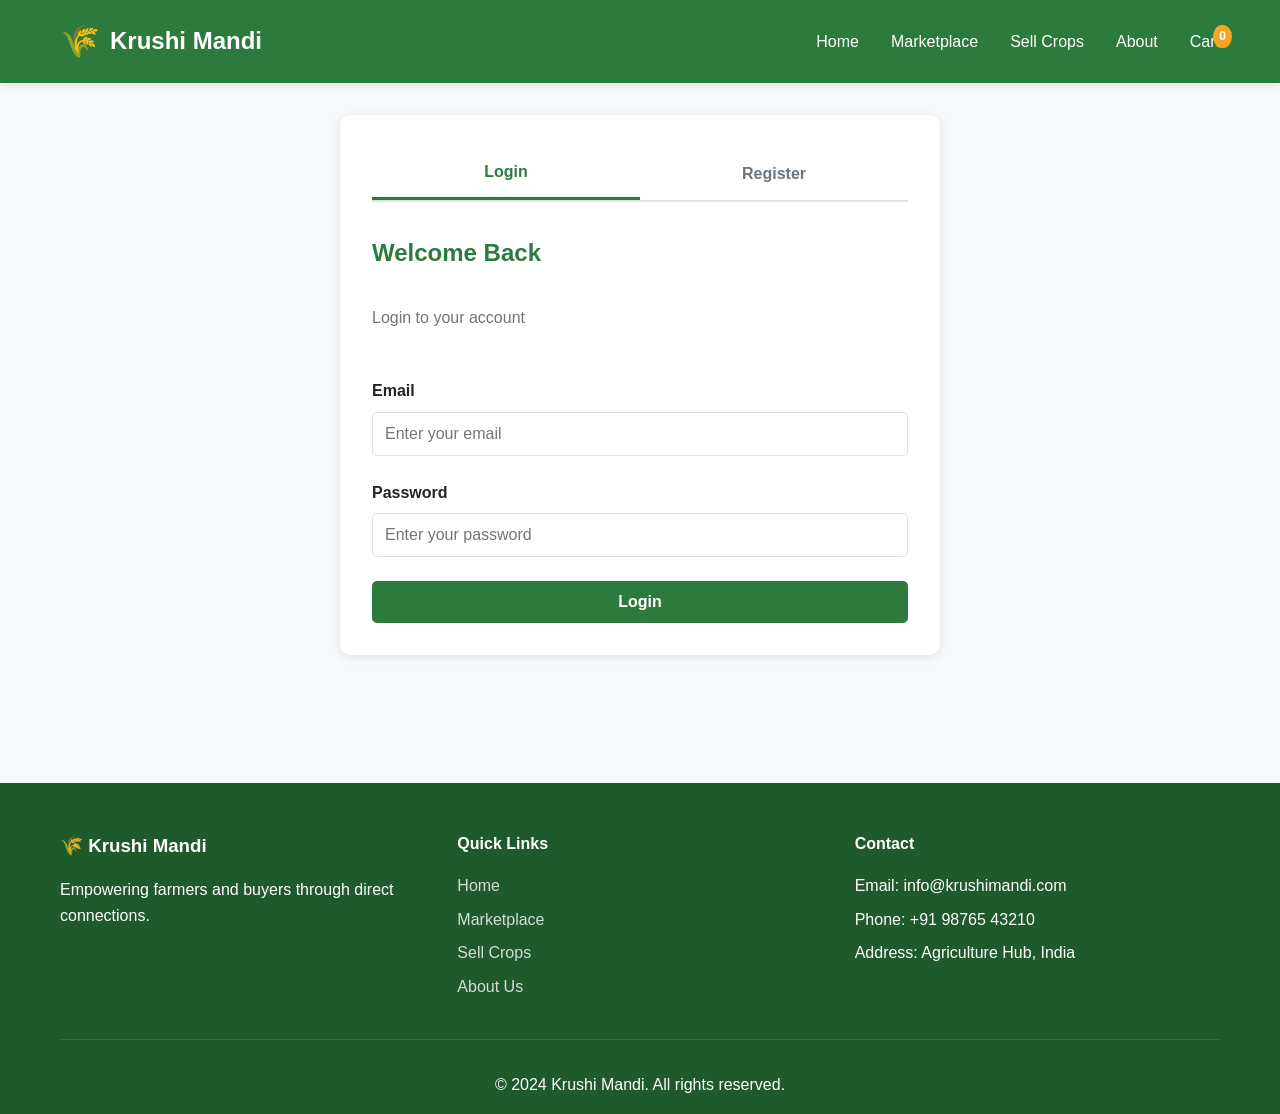
<file: admin-dashboard.html>
<!DOCTYPE html>
<html lang="en">
<head>
    <meta charset="UTF-8">
    <meta name="viewport" content="width=device-width, initial-scale=1.0">
    <title>Admin Dashboard - Krushi Mandi</title>
    <link rel="stylesheet" href="styles.css">
</head>
<body>
    <!-- Navigation -->
    <nav class="navbar">
        <div class="container">
            <div class="nav-brand">
                <span class="logo">🌾</span>
                <span class="brand-name">Krushi Mandi</span>
            </div>
            <ul class="nav-menu" id="navMenu">
                <li><a href="index.html">Home</a></li>
                <li><a href="marketplace.html">Marketplace</a></li>
                <li><a href="sell-request.html">Sell Crops</a></li>
                <li><a href="about.html">About</a></li>
                <li><a href="cart.html" class="cart-link">Cart <span class="cart-count" id="cartCount">0</span></a></li>
                <li><a href="#" class="btn-login" id="authBtn" onclick="logout()">Logout</a></li>
            </ul>
            <div class="hamburger" id="hamburger">
                <span></span>
                <span></span>
                <span></span>
            </div>
        </div>
    </nav>

    <!-- Dashboard Header -->
    <section class="dashboard-header">
        <div class="container">
            <h1>Admin Dashboard</h1>
            <p>System Overview & Management</p>
        </div>
    </section>

    <!-- Dashboard Content -->
    <section class="dashboard-section">
        <div class="container">
            <div class="dashboard-grid">
                <!-- Stats Cards -->
                <div class="stats-cards admin-stats">
                    <div class="stat-card">
                        <h3 id="totalUsers">0</h3>
                        <p>Total Users</p>
                    </div>
                    <div class="stat-card">
                        <h3 id="totalFarmers">0</h3>
                        <p>Farmers</p>
                    </div>
                    <div class="stat-card">
                        <h3 id="totalBuyers">0</h3>
                        <p>Buyers</p>
                    </div>
                    <div class="stat-card">
                        <h3 id="totalBusinessmen">0</h3>
                        <p>Businessmen</p>
                    </div>
                    <div class="stat-card">
                        <h3 id="totalOrders">0</h3>
                        <p>Total Orders</p>
                    </div>
                    <div class="stat-card">
                        <h3 id="totalRequests">0</h3>
                        <p>Sell Requests</p>
                    </div>
                </div>

                <!-- Users Table -->
                <div class="dashboard-table-section full-width">
                    <h3>Registered Users</h3>
                    <div class="table-responsive">
                        <table class="dashboard-table">
                            <thead>
                                <tr>
                                    <th>Name</th>
                                    <th>Email</th>
                                    <th>Role</th>
                                    <th>Phone</th>
                                    <th>Registration Date</th>
                                </tr>
                            </thead>
                            <tbody id="usersTable">
                                <!-- Will be populated by JavaScript -->
                            </tbody>
                        </table>
                    </div>
                </div>

                <!-- Orders Table -->
                <div class="dashboard-table-section full-width">
                    <h3>All Orders</h3>
                    <div class="table-responsive">
                        <table class="dashboard-table">
                            <thead>
                                <tr>
                                    <th>Order ID</th>
                                    <th>Buyer</th>
                                    <th>Items</th>
                                    <th>Total</th>
                                    <th>Payment Method</th>
                                    <th>Status</th>
                                    <th>Date</th>
                                </tr>
                            </thead>
                            <tbody id="ordersTable">
                                <!-- Will be populated by JavaScript -->
                            </tbody>
                        </table>
                    </div>
                </div>

                <!-- Sell Requests Table -->
                <div class="dashboard-table-section full-width">
                    <h3>All Sell Requests</h3>
                    <div class="table-responsive">
                        <table class="dashboard-table">
                            <thead>
                                <tr>
                                    <th>Farmer</th>
                                    <th>Crop</th>
                                    <th>Quantity</th>
                                    <th>Expected Price</th>
                                    <th>Status</th>
                                    <th>Date</th>
                                </tr>
                            </thead>
                            <tbody id="requestsTable">
                                <!-- Will be populated by JavaScript -->
                            </tbody>
                        </table>
                    </div>
                </div>
            </div>
        </div>
    </section>

    <!-- Footer -->
    <footer class="footer">
        <div class="container">
            <div class="footer-content">
                <div class="footer-section">
                    <h3>🌾 Krushi Mandi</h3>
                    <p>Empowering farmers and buyers through direct connections.</p>
                </div>
                <div class="footer-section">
                    <h4>Quick Links</h4>
                    <ul>
                        <li><a href="index.html">Home</a></li>
                        <li><a href="marketplace.html">Marketplace</a></li>
                        <li><a href="sell-request.html">Sell Crops</a></li>
                        <li><a href="about.html">About Us</a></li>
                    </ul>
                </div>
                <div class="footer-section">
                    <h4>Contact</h4>
                    <ul>
                        <li>Email: info@krushimandi.com</li>
                        <li>Phone: +91 98765 43210</li>
                        <li>Address: Agriculture Hub, India</li>
                    </ul>
                </div>
            </div>
            <div class="footer-bottom">
                <p>&copy; 2024 Krushi Mandi. All rights reserved.</p>
            </div>
        </div>
    </footer>

    <script src="script.js"></script>
    <script>
        document.addEventListener('DOMContentLoaded', function() {
            const user = getCurrentUser();
            if (!user || user.role !== 'admin') {
                window.location.href = 'login.html';
                return;
            }

            loadAdminData();
        });

        function loadAdminData() {
            const users = JSON.parse(localStorage.getItem('users') || '[]');
            const orders = JSON.parse(localStorage.getItem('orders') || '[]');
            const requests = JSON.parse(localStorage.getItem('sellRequests') || '[]');

            // Update stats
            document.getElementById('totalUsers').textContent = users.length;
            document.getElementById('totalFarmers').textContent = users.filter(u => u.role === 'farmer').length;
            document.getElementById('totalBuyers').textContent = users.filter(u => u.role === 'buyer').length;
            document.getElementById('totalBusinessmen').textContent = users.filter(u => u.role === 'businessman').length;
            document.getElementById('totalOrders').textContent = orders.length;
            document.getElementById('totalRequests').textContent = requests.length;

            // Load users table
            const usersTable = document.getElementById('usersTable');
            usersTable.innerHTML = '';
            
            if (users.length === 0) {
                usersTable.innerHTML = '<tr><td colspan="5" class="text-center">No users registered yet.</td></tr>';
            } else {
                users.reverse().forEach(user => {
                    const row = document.createElement('tr');
                    row.innerHTML = `
                        <td>${user.name}</td>
                        <td>${user.email}</td>
                        <td><span class="role-badge role-${user.role}">${user.role}</span></td>
                        <td>${user.phone || '-'}</td>
                        <td>${new Date(user.createdAt).toLocaleDateString()}</td>
                    `;
                    usersTable.appendChild(row);
                });
            }

            // Load orders table
            const ordersTable = document.getElementById('ordersTable');
            ordersTable.innerHTML = '';
            
            if (orders.length === 0) {
                ordersTable.innerHTML = '<tr><td colspan="7" class="text-center">No orders placed yet.</td></tr>';
            } else {
                orders.reverse().forEach(order => {
                    const row = document.createElement('tr');
                    const statusClass = order.status === 'completed' ? 'status-approved' : 'status-pending';
                    row.innerHTML = `
                        <td>${order.id}</td>
                        <td>${order.userName}</td>
                        <td>${order.items.length} item(s)</td>
                        <td>₹${order.total}</td>
                        <td>${order.paymentMethod}</td>
                        <td><span class="status-badge ${statusClass}">${order.status}</span></td>
                        <td>${new Date(order.createdAt).toLocaleDateString()}</td>
                    `;
                    ordersTable.appendChild(row);
                });
            }

            // Load requests table
            const requestsTable = document.getElementById('requestsTable');
            requestsTable.innerHTML = '';
            
            if (requests.length === 0) {
                requestsTable.innerHTML = '<tr><td colspan="6" class="text-center">No sell requests submitted yet.</td></tr>';
            } else {
                requests.reverse().forEach(request => {
                    const row = document.createElement('tr');
                    const statusClass = request.status === 'accepted' ? 'status-approved' : 
                                      request.status === 'rejected' ? 'status-rejected' : 'status-pending';
                    row.innerHTML = `
                        <td>${request.farmerName}</td>
                        <td>${request.cropName}</td>
                        <td>${request.quantity} kg</td>
                        <td>₹${request.expectedPrice}/kg</td>
                        <td><span class="status-badge ${statusClass}">${request.status}</span></td>
                        <td>${new Date(request.createdAt).toLocaleDateString()}</td>
                    `;
                    requestsTable.appendChild(row);
                });
            }
        }
    </script>
</body>
</html>
</file>
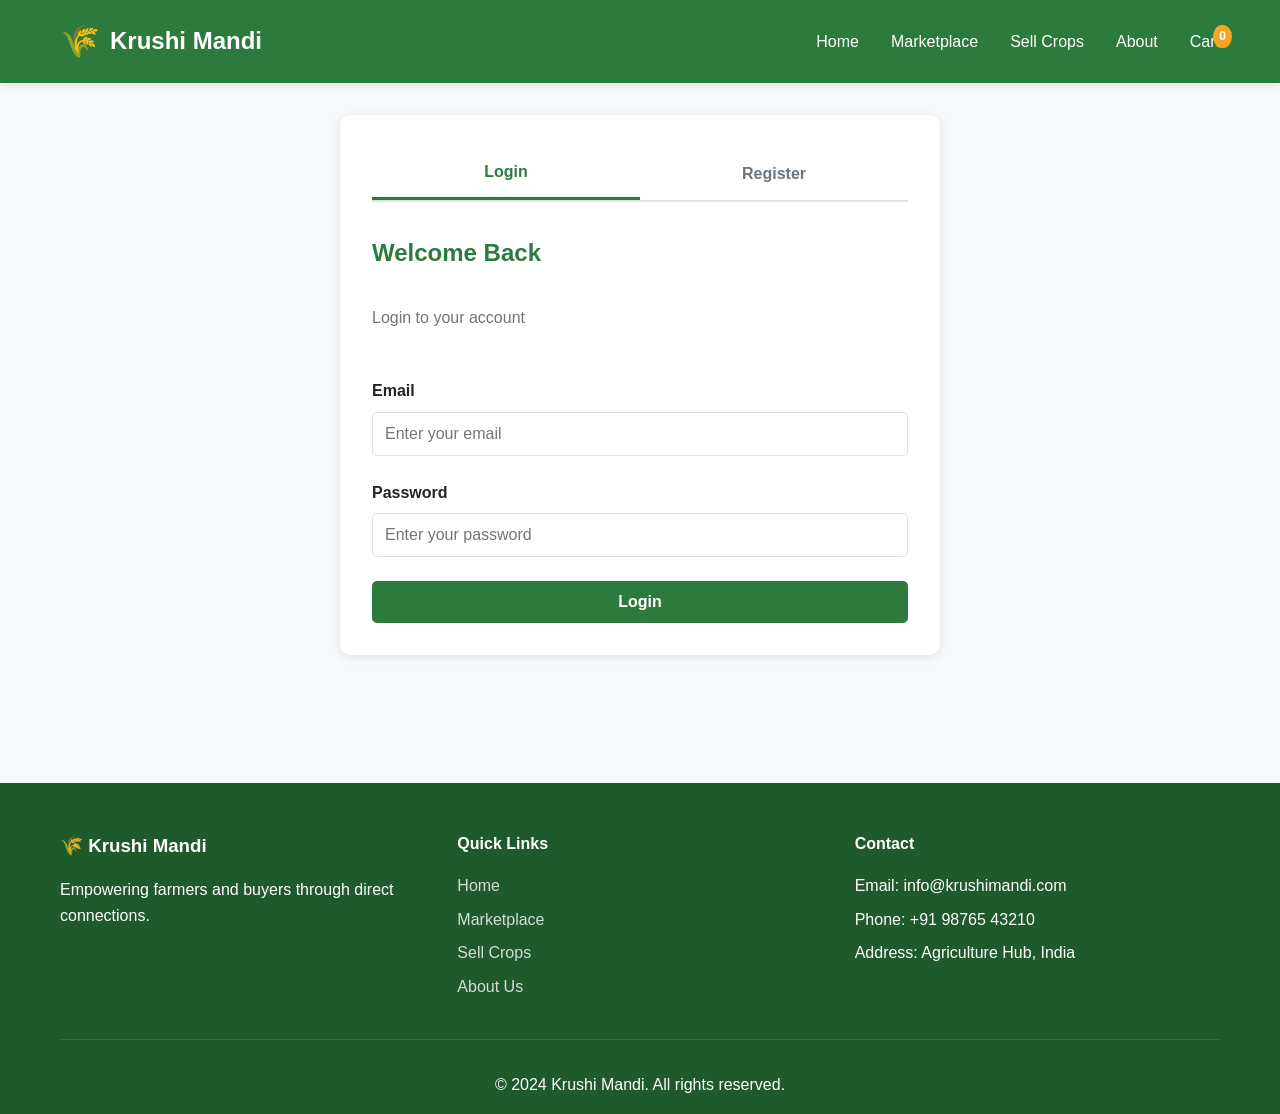
<file: businessman-dashboard.html>
<!DOCTYPE html>
<html lang="en">
<head>
    <meta charset="UTF-8">
    <meta name="viewport" content="width=device-width, initial-scale=1.0">
    <title>Businessman Dashboard - Krushi Mandi</title>
    <link rel="stylesheet" href="styles.css">
</head>
<body>
    <!-- Navigation -->
    <nav class="navbar">
        <div class="container">
            <div class="nav-brand">
                <span class="logo">🌾</span>
                <span class="brand-name">Krushi Mandi</span>
            </div>
            <ul class="nav-menu" id="navMenu">
                <li><a href="index.html">Home</a></li>
                <li><a href="marketplace.html">Marketplace</a></li>
                <li><a href="sell-request.html">Sell Crops</a></li>
                <li><a href="about.html">About</a></li>
                <li><a href="cart.html" class="cart-link">Cart <span class="cart-count" id="cartCount">0</span></a></li>
                <li><a href="#" class="btn-login" id="authBtn" onclick="logout()">Logout</a></li>
            </ul>
            <div class="hamburger" id="hamburger">
                <span></span>
                <span></span>
                <span></span>
            </div>
        </div>
    </nav>

    <!-- Dashboard Header -->
    <section class="dashboard-header">
        <div class="container">
            <h1>Businessman Dashboard</h1>
            <p>Welcome, <span id="userName"></span>!</p>
        </div>
    </section>

    <!-- Dashboard Content -->
    <section class="dashboard-section">
        <div class="container">
            <div class="dashboard-grid">
                <!-- Stats Cards -->
                <div class="stats-cards">
                    <div class="stat-card">
                        <h3 id="totalRequests">0</h3>
                        <p>Total Requests</p>
                    </div>
                    <div class="stat-card">
                        <h3 id="pendingRequests">0</h3>
                        <p>Pending Review</p>
                    </div>
                    <div class="stat-card">
                        <h3 id="acceptedRequests">0</h3>
                        <p>Accepted</p>
                    </div>
                    <div class="stat-card">
                        <h3 id="rejectedRequests">0</h3>
                        <p>Rejected</p>
                    </div>
                </div>

                <!-- Sell Requests -->
                <div class="dashboard-table-section full-width">
                    <h3>Farmer Sell Requests</h3>
                    <div class="table-responsive">
                        <table class="dashboard-table">
                            <thead>
                                <tr>
                                    <th>Farmer</th>
                                    <th>Crop Name</th>
                                    <th>Category</th>
                                    <th>Quantity</th>
                                    <th>Expected Price</th>
                                    <th>Status</th>
                                    <th>Actions</th>
                                </tr>
                            </thead>
                            <tbody id="requestsTable">
                                <!-- Will be populated by JavaScript -->
                            </tbody>
                        </table>
                    </div>
                </div>
            </div>
        </div>
    </section>

    <!-- Footer -->
    <footer class="footer">
        <div class="container">
            <div class="footer-content">
                <div class="footer-section">
                    <h3>🌾 Krushi Mandi</h3>
                    <p>Empowering farmers and buyers through direct connections.</p>
                </div>
                <div class="footer-section">
                    <h4>Quick Links</h4>
                    <ul>
                        <li><a href="index.html">Home</a></li>
                        <li><a href="marketplace.html">Marketplace</a></li>
                        <li><a href="sell-request.html">Sell Crops</a></li>
                        <li><a href="about.html">About Us</a></li>
                    </ul>
                </div>
                <div class="footer-section">
                    <h4>Contact</h4>
                    <ul>
                        <li>Email: info@krushimandi.com</li>
                        <li>Phone: +91 98765 43210</li>
                        <li>Address: Agriculture Hub, India</li>
                    </ul>
                </div>
            </div>
            <div class="footer-bottom">
                <p>&copy; 2024 Krushi Mandi. All rights reserved.</p>
            </div>
        </div>
    </footer>

    <!-- Toast Container -->
    <div id="toastContainer" class="toast-container"></div>

    <script src="script.js"></script>
    <script>
        document.addEventListener('DOMContentLoaded', function() {
            const user = getCurrentUser();
            if (!user || user.role !== 'businessman') {
                window.location.href = 'login.html';
                return;
            }

            document.getElementById('userName').textContent = user.name;
            loadBusinessmanData();
        });

        function loadBusinessmanData() {
            const requests = JSON.parse(localStorage.getItem('sellRequests') || '[]');

            // Update stats
            document.getElementById('totalRequests').textContent = requests.length;
            document.getElementById('pendingRequests').textContent = requests.filter(r => r.status === 'pending').length;
            document.getElementById('acceptedRequests').textContent = requests.filter(r => r.status === 'accepted').length;
            document.getElementById('rejectedRequests').textContent = requests.filter(r => r.status === 'rejected').length;

            // Load requests table
            const tbody = document.getElementById('requestsTable');
            tbody.innerHTML = '';

            if (requests.length === 0) {
                tbody.innerHTML = '<tr><td colspan="7" class="text-center">No sell requests available yet.</td></tr>';
                return;
            }

            requests.reverse().forEach((request, index) => {
                const row = document.createElement('tr');
                const statusClass = request.status === 'accepted' ? 'status-approved' : 
                                  request.status === 'rejected' ? 'status-rejected' : 'status-pending';
                
                row.innerHTML = `
                    <td>${request.farmerName}</td>
                    <td>${request.cropName}</td>
                    <td>${request.category}</td>
                    <td>${request.quantity} kg</td>
                    <td>₹${request.expectedPrice}/kg</td>
                    <td><span class="status-badge ${statusClass}">${request.status}</span></td>
                    <td>
                        ${request.status === 'pending' ? `
                            <button class="btn-action btn-accept" onclick="acceptRequest('${request.id}')">Accept</button>
                            <button class="btn-action btn-reject" onclick="rejectRequest('${request.id}')">Reject</button>
                        ` : '-'}
                    </td>
                `;
                tbody.appendChild(row);
            });
        }

        function acceptRequest(requestId) {
            let requests = JSON.parse(localStorage.getItem('sellRequests') || '[]');
            const request = requests.find(r => r.id === requestId);
            
            if (request) {
                request.status = 'accepted';
                localStorage.setItem('sellRequests', JSON.stringify(requests));
                showToast('Request accepted successfully!', 'success');
                loadBusinessmanData();
            }
        }

        function rejectRequest(requestId) {
            let requests = JSON.parse(localStorage.getItem('sellRequests') || '[]');
            const request = requests.find(r => r.id === requestId);
            
            if (request) {
                request.status = 'rejected';
                localStorage.setItem('sellRequests', JSON.stringify(requests));
                showToast('Request rejected', 'error');
                loadBusinessmanData();
            }
        }
    </script>
</body>
</html>
</file>
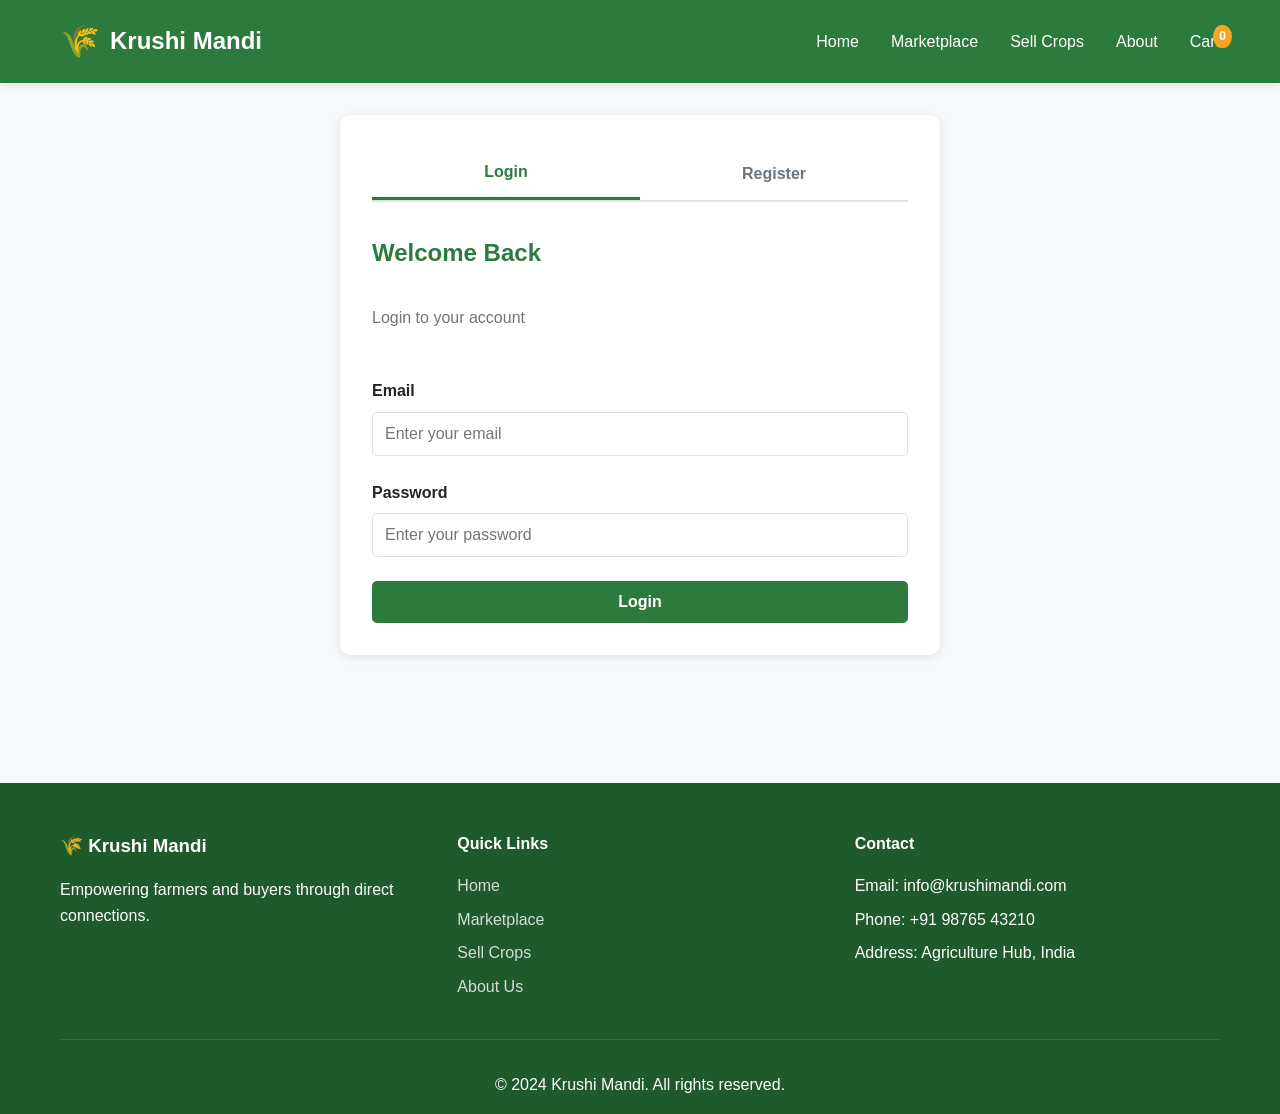
<file: buyer-dashboard.html>
<!DOCTYPE html>
<html lang="en">
<head>
    <meta charset="UTF-8">
    <meta name="viewport" content="width=device-width, initial-scale=1.0">
    <title>Buyer Dashboard - Krushi Mandi</title>
    <link rel="stylesheet" href="styles.css">
</head>
<body>
    <!-- Navigation -->
    <nav class="navbar">
        <div class="container">
            <div class="nav-brand">
                <span class="logo">🌾</span>
                <span class="brand-name">Krushi Mandi</span>
            </div>
            <ul class="nav-menu" id="navMenu">
                <li><a href="index.html">Home</a></li>
                <li><a href="marketplace.html">Marketplace</a></li>
                <li><a href="sell-request.html">Sell Crops</a></li>
                <li><a href="about.html">About</a></li>
                <li><a href="cart.html" class="cart-link">Cart <span class="cart-count" id="cartCount">0</span></a></li>
                <li><a href="#" class="btn-login" id="authBtn" onclick="logout()">Logout</a></li>
            </ul>
            <div class="hamburger" id="hamburger">
                <span></span>
                <span></span>
                <span></span>
            </div>
        </div>
    </nav>

    <!-- Dashboard Header -->
    <section class="dashboard-header">
        <div class="container">
            <h1>Buyer Dashboard</h1>
            <p>Welcome, <span id="userName"></span>!</p>
        </div>
    </section>

    <!-- Dashboard Content -->
    <section class="dashboard-section">
        <div class="container">
            <div class="dashboard-grid">
                <!-- Stats Cards -->
                <div class="stats-cards">
                    <div class="stat-card">
                        <h3 id="totalOrders">0</h3>
                        <p>Total Orders</p>
                    </div>
                    <div class="stat-card">
                        <h3 id="pendingOrders">0</h3>
                        <p>Pending</p>
                    </div>
                    <div class="stat-card">
                        <h3 id="completedOrders">0</h3>
                        <p>Completed</p>
                    </div>
                    <div class="stat-card">
                        <h3 id="totalSpent">₹0</h3>
                        <p>Total Spent</p>
                    </div>
                </div>

                <!-- Quick Actions -->
                <div class="quick-actions">
                    <h3>Quick Actions</h3>
                    <a href="marketplace.html" class="action-btn">
                        <span class="action-icon">🛒</span>
                        <span>Browse Marketplace</span>
                    </a>
                    <a href="cart.html" class="action-btn">
                        <span class="action-icon">🛍️</span>
                        <span>View Cart</span>
                    </a>
                </div>

                <!-- My Orders -->
                <div class="dashboard-table-section">
                    <h3>My Orders</h3>
                    <div class="table-responsive">
                        <table class="dashboard-table">
                            <thead>
                                <tr>
                                    <th>Order ID</th>
                                    <th>Items</th>
                                    <th>Total Amount</th>
                                    <th>Status</th>
                                    <th>Date</th>
                                </tr>
                            </thead>
                            <tbody id="ordersTable">
                                <!-- Will be populated by JavaScript -->
                            </tbody>
                        </table>
                    </div>
                </div>
            </div>
        </div>
    </section>

    <!-- Footer -->
    <footer class="footer">
        <div class="container">
            <div class="footer-content">
                <div class="footer-section">
                    <h3>🌾 Krushi Mandi</h3>
                    <p>Empowering farmers and buyers through direct connections.</p>
                </div>
                <div class="footer-section">
                    <h4>Quick Links</h4>
                    <ul>
                        <li><a href="index.html">Home</a></li>
                        <li><a href="marketplace.html">Marketplace</a></li>
                        <li><a href="sell-request.html">Sell Crops</a></li>
                        <li><a href="about.html">About Us</a></li>
                    </ul>
                </div>
                <div class="footer-section">
                    <h4>Contact</h4>
                    <ul>
                        <li>Email: info@krushimandi.com</li>
                        <li>Phone: +91 98765 43210</li>
                        <li>Address: Agriculture Hub, India</li>
                    </ul>
                </div>
            </div>
            <div class="footer-bottom">
                <p>&copy; 2024 Krushi Mandi. All rights reserved.</p>
            </div>
        </div>
    </footer>

    <script src="script.js"></script>
    <script>
        document.addEventListener('DOMContentLoaded', function() {
            const user = getCurrentUser();
            if (!user || user.role !== 'buyer') {
                window.location.href = 'login.html';
                return;
            }

            document.getElementById('userName').textContent = user.name;
            loadBuyerData();
        });

        function loadBuyerData() {
            const user = getCurrentUser();
            const allOrders = JSON.parse(localStorage.getItem('orders') || '[]');
            const myOrders = allOrders.filter(order => order.userId === user.email);

            // Calculate stats
            const totalSpent = myOrders.reduce((sum, order) => sum + order.total, 0);
            
            document.getElementById('totalOrders').textContent = myOrders.length;
            document.getElementById('pendingOrders').textContent = myOrders.filter(o => o.status === 'pending').length;
            document.getElementById('completedOrders').textContent = myOrders.filter(o => o.status === 'completed').length;
            document.getElementById('totalSpent').textContent = '₹' + totalSpent;

            // Load orders table
            const tbody = document.getElementById('ordersTable');
            tbody.innerHTML = '';

            if (myOrders.length === 0) {
                tbody.innerHTML = '<tr><td colspan="5" class="text-center">No orders yet. <a href="marketplace.html">Start shopping!</a></td></tr>';
                return;
            }

            myOrders.reverse().forEach(order => {
                const row = document.createElement('tr');
                const itemsCount = order.items.length;
                const statusClass = order.status === 'completed' ? 'status-approved' : 'status-pending';
                
                row.innerHTML = `
                    <td>${order.id}</td>
                    <td>${itemsCount} item(s)</td>
                    <td>₹${order.total}</td>
                    <td><span class="status-badge ${statusClass}">${order.status}</span></td>
                    <td>${new Date(order.createdAt).toLocaleDateString()}</td>
                `;
                tbody.appendChild(row);
            });
        }
    </script>
</body>
</html>
</file>
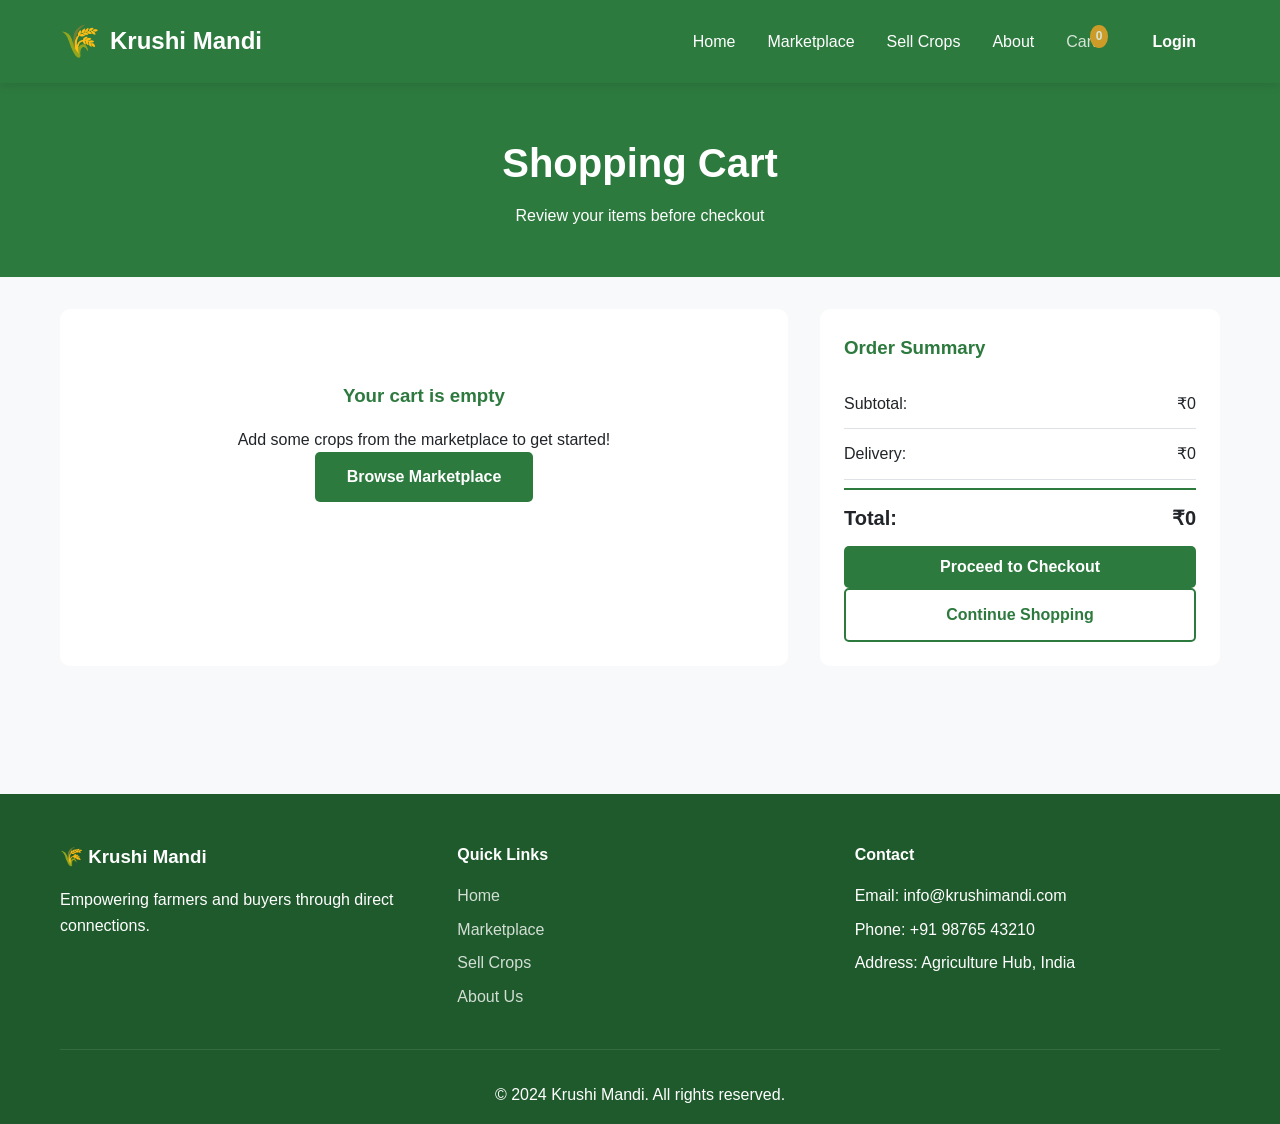
<file: cart.html>
<!DOCTYPE html>
<html lang="en">
<head>
    <meta charset="UTF-8">
    <meta name="viewport" content="width=device-width, initial-scale=1.0">
    <title>Shopping Cart - Krushi Mandi</title>
    <link rel="stylesheet" href="styles.css">
</head>
<body>
    <!-- Navigation -->
    <nav class="navbar">
        <div class="container">
            <div class="nav-brand">
                <span class="logo">🌾</span>
                <span class="brand-name">Krushi Mandi</span>
            </div>
            <ul class="nav-menu" id="navMenu">
                <li><a href="index.html">Home</a></li>
                <li><a href="marketplace.html">Marketplace</a></li>
                <li><a href="sell-request.html">Sell Crops</a></li>
                <li><a href="about.html">About</a></li>
                <li><a href="cart.html" class="cart-link active">Cart <span class="cart-count" id="cartCount">0</span></a></li>
                <li><a href="login.html" class="btn-login" id="authBtn">Login</a></li>
            </ul>
            <div class="hamburger" id="hamburger">
                <span></span>
                <span></span>
                <span></span>
            </div>
        </div>
    </nav>

    <!-- Page Header -->
    <section class="page-header">
        <div class="container">
            <h1>Shopping Cart</h1>
            <p>Review your items before checkout</p>
        </div>
    </section>

    <!-- Cart Content -->
    <section class="cart-section">
        <div class="container">
            <div class="cart-container">
                <div class="cart-items" id="cartItems">
                    <!-- Will be populated by JavaScript -->
                </div>

                <div class="cart-summary">
                    <h3>Order Summary</h3>
                    <div class="summary-row">
                        <span>Subtotal:</span>
                        <span id="subtotal">₹0</span>
                    </div>
                    <div class="summary-row">
                        <span>Delivery:</span>
                        <span id="delivery">₹100</span>
                    </div>
                    <div class="summary-row total-row">
                        <span>Total:</span>
                        <span id="total">₹0</span>
                    </div>
                    <button class="btn btn-primary btn-block" onclick="proceedToCheckout()">Proceed to Checkout</button>
                    <a href="marketplace.html" class="btn btn-secondary btn-block">Continue Shopping</a>
                </div>
            </div>
        </div>
    </section>

    <!-- Footer -->
    <footer class="footer">
        <div class="container">
            <div class="footer-content">
                <div class="footer-section">
                    <h3>🌾 Krushi Mandi</h3>
                    <p>Empowering farmers and buyers through direct connections.</p>
                </div>
                <div class="footer-section">
                    <h4>Quick Links</h4>
                    <ul>
                        <li><a href="index.html">Home</a></li>
                        <li><a href="marketplace.html">Marketplace</a></li>
                        <li><a href="sell-request.html">Sell Crops</a></li>
                        <li><a href="about.html">About Us</a></li>
                    </ul>
                </div>
                <div class="footer-section">
                    <h4>Contact</h4>
                    <ul>
                        <li>Email: info@krushimandi.com</li>
                        <li>Phone: +91 98765 43210</li>
                        <li>Address: Agriculture Hub, India</li>
                    </ul>
                </div>
            </div>
            <div class="footer-bottom">
                <p>&copy; 2024 Krushi Mandi. All rights reserved.</p>
            </div>
        </div>
    </footer>

    <!-- Toast Container -->
    <div id="toastContainer" class="toast-container"></div>

    <script src="script.js"></script>
    <script>
        document.addEventListener('DOMContentLoaded', loadCart);

        function loadCart() {
            const cart = JSON.parse(localStorage.getItem('cart') || '[]');
            const container = document.getElementById('cartItems');

            if (cart.length === 0) {
                container.innerHTML = `
                    <div class="empty-cart">
                        <h3>Your cart is empty</h3>
                        <p>Add some crops from the marketplace to get started!</p>
                        <a href="marketplace.html" class="btn btn-primary">Browse Marketplace</a>
                    </div>
                `;
                updateSummary(0);
                return;
            }

            container.innerHTML = '';
            let subtotal = 0;

            cart.forEach((item, index) => {
                const itemTotal = item.price * item.quantity;
                subtotal += itemTotal;

                const cartItem = document.createElement('div');
                cartItem.className = 'cart-item';
                cartItem.innerHTML = `
                    <img src="https://images.unsplash.com/photo-${item.imageId}?w=150&h=150&fit=crop" alt="${item.name}">
                    <div class="cart-item-info">
                        <h4>${item.name}</h4>
                        <p class="cart-item-location">📍 ${item.location}</p>
                        <p class="cart-item-price">₹${item.price}/kg</p>
                    </div>
                    <div class="cart-item-quantity">
                        <button class="qty-btn" onclick="updateQuantity(${index}, -1)">-</button>
                        <span class="qty-value">${item.quantity}</span>
                        <button class="qty-btn" onclick="updateQuantity(${index}, 1)">+</button>
                    </div>
                    <div class="cart-item-total">
                        <p class="item-total">₹${itemTotal}</p>
                        <button class="btn-remove" onclick="removeItem(${index})">Remove</button>
                    </div>
                `;
                container.appendChild(cartItem);
            });

            updateSummary(subtotal);
        }

        function updateQuantity(index, change) {
            let cart = JSON.parse(localStorage.getItem('cart') || '[]');
            cart[index].quantity += change;

            if (cart[index].quantity <= 0) {
                cart.splice(index, 1);
            }

            localStorage.setItem('cart', JSON.stringify(cart));
            updateCartCount();
            loadCart();
        }

        function removeItem(index) {
            let cart = JSON.parse(localStorage.getItem('cart') || '[]');
            cart.splice(index, 1);
            localStorage.setItem('cart', JSON.stringify(cart));
            updateCartCount();
            loadCart();
            showToast('Item removed from cart', 'success');
        }

        function updateSummary(subtotal) {
            const delivery = subtotal > 0 ? 100 : 0;
            const total = subtotal + delivery;

            document.getElementById('subtotal').textContent = '₹' + subtotal;
            document.getElementById('delivery').textContent = '₹' + delivery;
            document.getElementById('total').textContent = '₹' + total;
        }

        function proceedToCheckout() {
            const user = getCurrentUser();
            if (!user) {
                showToast('Please login to proceed', 'error');
                setTimeout(() => window.location.href = 'login.html', 1500);
                return;
            }

            const cart = JSON.parse(localStorage.getItem('cart') || '[]');
            if (cart.length === 0) {
                showToast('Your cart is empty', 'error');
                return;
            }

            window.location.href = 'payment.html';
        }
    </script>
</body>
</html>
</file>
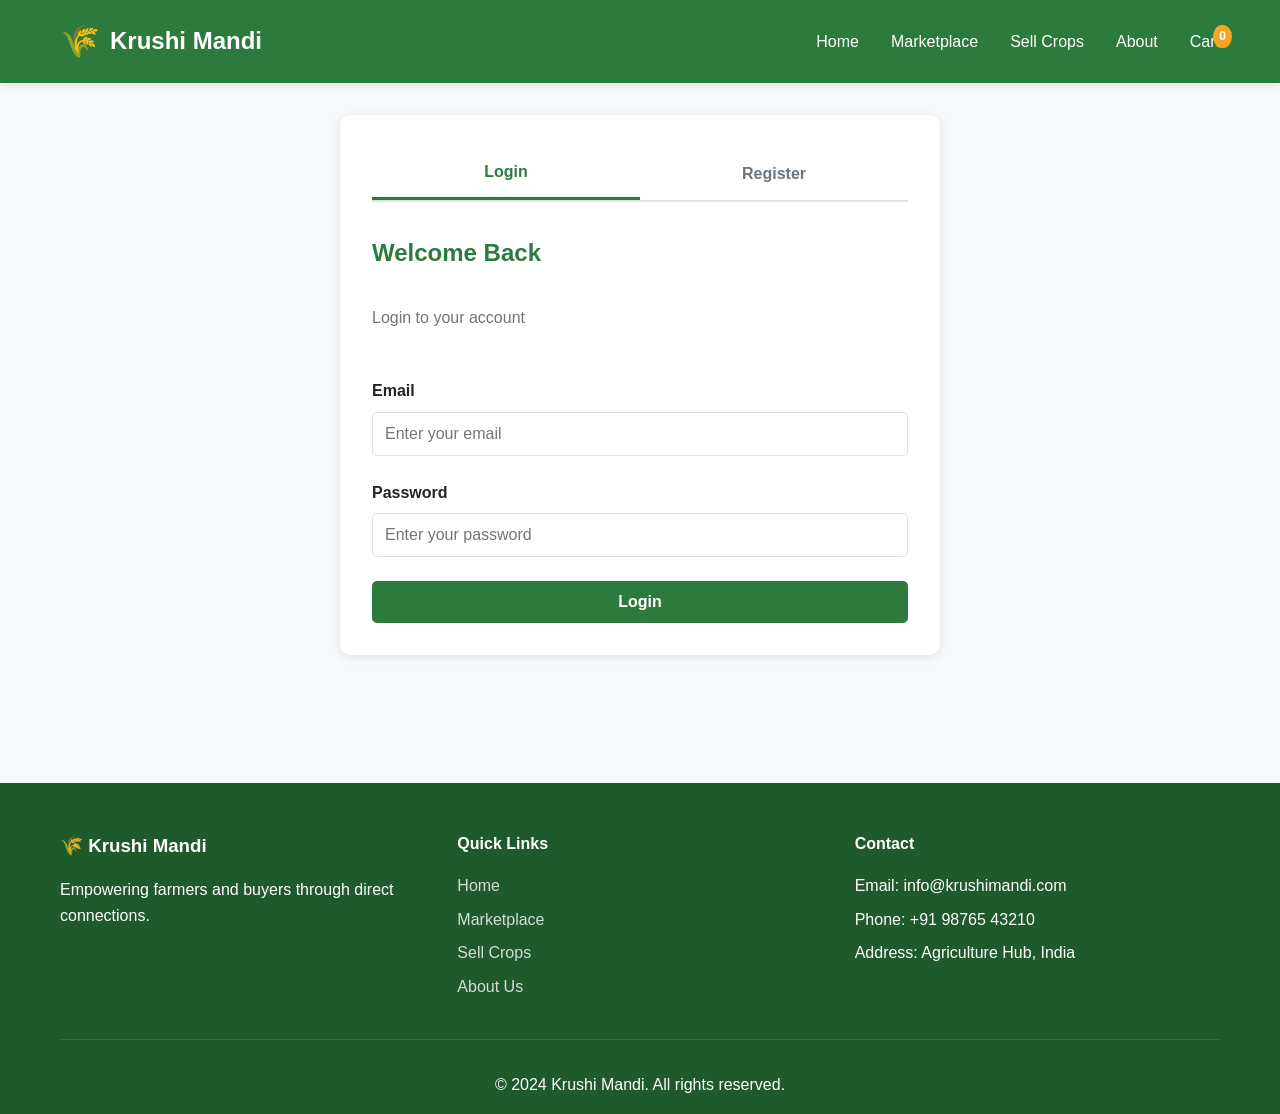
<file: farmer-dashboard.html>
<!DOCTYPE html>
<html lang="en">
<head>
    <meta charset="UTF-8">
    <meta name="viewport" content="width=device-width, initial-scale=1.0">
    <title>Farmer Dashboard - Krushi Mandi</title>
    <link rel="stylesheet" href="styles.css">
</head>
<body>
    <!-- Navigation -->
    <nav class="navbar">
        <div class="container">
            <div class="nav-brand">
                <span class="logo">🌾</span>
                <span class="brand-name">Krushi Mandi</span>
            </div>
            <ul class="nav-menu" id="navMenu">
                <li><a href="index.html">Home</a></li>
                <li><a href="marketplace.html">Marketplace</a></li>
                <li><a href="sell-request.html">Sell Crops</a></li>
                <li><a href="about.html">About</a></li>
                <li><a href="cart.html" class="cart-link">Cart <span class="cart-count" id="cartCount">0</span></a></li>
                <li><a href="#" class="btn-login" id="authBtn" onclick="logout()">Logout</a></li>
            </ul>
            <div class="hamburger" id="hamburger">
                <span></span>
                <span></span>
                <span></span>
            </div>
        </div>
    </nav>

    <!-- Dashboard Header -->
    <section class="dashboard-header">
        <div class="container">
            <h1>Farmer Dashboard</h1>
            <p>Welcome, <span id="userName"></span>!</p>
        </div>
    </section>

    <!-- Dashboard Content -->
    <section class="dashboard-section">
        <div class="container">
            <div class="dashboard-grid">
                <!-- Stats Cards -->
                <div class="stats-cards">
                    <div class="stat-card">
                        <h3 id="totalRequests">0</h3>
                        <p>Total Requests</p>
                    </div>
                    <div class="stat-card">
                        <h3 id="pendingRequests">0</h3>
                        <p>Pending</p>
                    </div>
                    <div class="stat-card">
                        <h3 id="acceptedRequests">0</h3>
                        <p>Accepted</p>
                    </div>
                    <div class="stat-card">
                        <h3 id="rejectedRequests">0</h3>
                        <p>Rejected</p>
                    </div>
                </div>

                <!-- Quick Actions -->
                <div class="quick-actions">
                    <h3>Quick Actions</h3>
                    <a href="sell-request.html" class="action-btn">
                        <span class="action-icon">📝</span>
                        <span>Create Sell Request</span>
                    </a>
                    <a href="marketplace.html" class="action-btn">
                        <span class="action-icon">🛒</span>
                        <span>Browse Marketplace</span>
                    </a>
                </div>

                <!-- My Sell Requests -->
                <div class="dashboard-table-section">
                    <h3>My Sell Requests</h3>
                    <div class="table-responsive">
                        <table class="dashboard-table">
                            <thead>
                                <tr>
                                    <th>Crop Name</th>
                                    <th>Quantity</th>
                                    <th>Expected Price</th>
                                    <th>Status</th>
                                    <th>Date</th>
                                </tr>
                            </thead>
                            <tbody id="requestsTable">
                                <!-- Will be populated by JavaScript -->
                            </tbody>
                        </table>
                    </div>
                </div>
            </div>
        </div>
    </section>

    <!-- Footer -->
    <footer class="footer">
        <div class="container">
            <div class="footer-content">
                <div class="footer-section">
                    <h3>🌾 Krushi Mandi</h3>
                    <p>Empowering farmers and buyers through direct connections.</p>
                </div>
                <div class="footer-section">
                    <h4>Quick Links</h4>
                    <ul>
                        <li><a href="index.html">Home</a></li>
                        <li><a href="marketplace.html">Marketplace</a></li>
                        <li><a href="sell-request.html">Sell Crops</a></li>
                        <li><a href="about.html">About Us</a></li>
                    </ul>
                </div>
                <div class="footer-section">
                    <h4>Contact</h4>
                    <ul>
                        <li>Email: info@krushimandi.com</li>
                        <li>Phone: +91 98765 43210</li>
                        <li>Address: Agriculture Hub, India</li>
                    </ul>
                </div>
            </div>
            <div class="footer-bottom">
                <p>&copy; 2024 Krushi Mandi. All rights reserved.</p>
            </div>
        </div>
    </footer>

    <script src="script.js"></script>
    <script>
        document.addEventListener('DOMContentLoaded', function() {
            const user = getCurrentUser();
            if (!user || user.role !== 'farmer') {
                window.location.href = 'login.html';
                return;
            }

            document.getElementById('userName').textContent = user.name;
            loadFarmerData();
        });

        function loadFarmerData() {
            const user = getCurrentUser();
            const allRequests = JSON.parse(localStorage.getItem('sellRequests') || '[]');
            const myRequests = allRequests.filter(req => req.farmerId === user.email);

            // Update stats
            document.getElementById('totalRequests').textContent = myRequests.length;
            document.getElementById('pendingRequests').textContent = myRequests.filter(r => r.status === 'pending').length;
            document.getElementById('acceptedRequests').textContent = myRequests.filter(r => r.status === 'accepted').length;
            document.getElementById('rejectedRequests').textContent = myRequests.filter(r => r.status === 'rejected').length;

            // Load requests table
            const tbody = document.getElementById('requestsTable');
            tbody.innerHTML = '';

            if (myRequests.length === 0) {
                tbody.innerHTML = '<tr><td colspan="5" class="text-center">No sell requests yet. <a href="sell-request.html">Create one now!</a></td></tr>';
                return;
            }

            myRequests.reverse().forEach(request => {
                const row = document.createElement('tr');
                const statusClass = request.status === 'accepted' ? 'status-approved' : 
                                  request.status === 'rejected' ? 'status-rejected' : 'status-pending';
                
                row.innerHTML = `
                    <td>${request.cropName}</td>
                    <td>${request.quantity} kg</td>
                    <td>₹${request.expectedPrice}/kg</td>
                    <td><span class="status-badge ${statusClass}">${request.status}</span></td>
                    <td>${new Date(request.createdAt).toLocaleDateString()}</td>
                `;
                tbody.appendChild(row);
            });
        }
    </script>
</body>
</html>
</file>
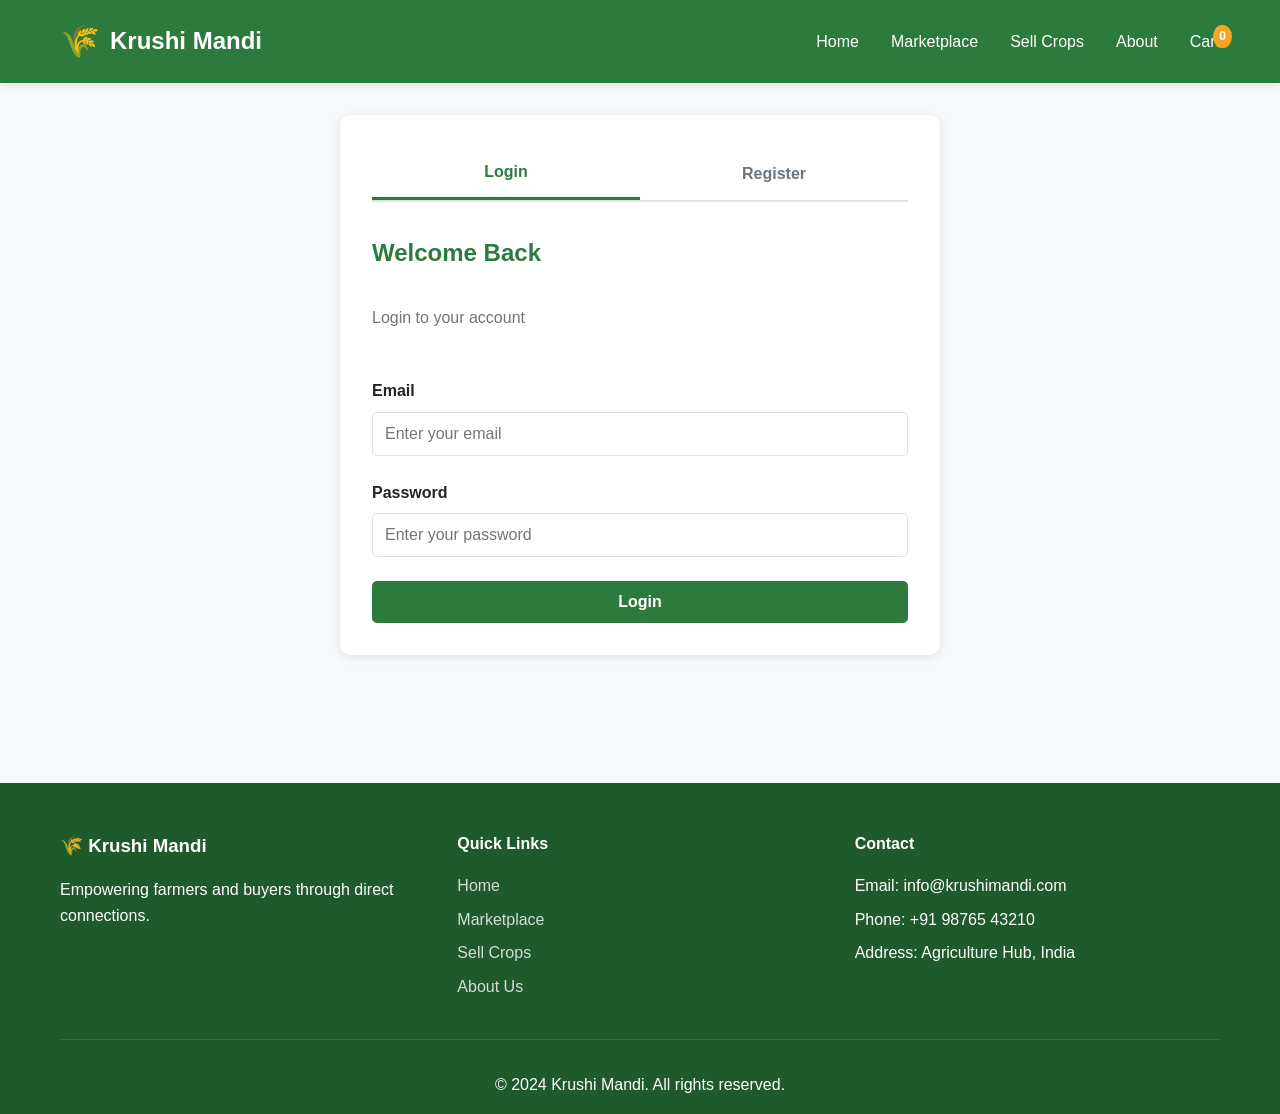
<file: login.html>
<!DOCTYPE html>
<html lang="en">
<head>
    <meta charset="UTF-8">
    <meta name="viewport" content="width=device-width, initial-scale=1.0">
    <title>Login - Krushi Mandi</title>
    <link rel="stylesheet" href="styles.css">
</head>
<body>
    <!-- Navigation -->
    <nav class="navbar">
        <div class="container">
            <div class="nav-brand">
                <span class="logo">🌾</span>
                <span class="brand-name">Krushi Mandi</span>
            </div>
            <ul class="nav-menu" id="navMenu">
                <li><a href="index.html">Home</a></li>
                <li><a href="marketplace.html">Marketplace</a></li>
                <li><a href="sell-request.html">Sell Crops</a></li>
                <li><a href="about.html">About</a></li>
                <li><a href="cart.html" class="cart-link">Cart <span class="cart-count" id="cartCount">0</span></a></li>
            </ul>
            <div class="hamburger" id="hamburger">
                <span></span>
                <span></span>
                <span></span>
            </div>
        </div>
    </nav>

    <!-- Auth Section -->
    <section class="auth-section">
        <div class="container">
            <div class="auth-container">
                <div class="auth-tabs">
                    <button class="auth-tab active" onclick="showLogin()">Login</button>
                    <button class="auth-tab" onclick="showRegister()">Register</button>
                </div>

                <!-- Login Form -->
                <form id="loginForm" class="auth-form">
                    <h2>Welcome Back</h2>
                    <p class="auth-subtitle">Login to your account</p>

                    <div class="form-group">
                        <label for="loginEmail">Email</label>
                        <input type="email" id="loginEmail" required placeholder="Enter your email">
                    </div>

                    <div class="form-group">
                        <label for="loginPassword">Password</label>
                        <input type="password" id="loginPassword" required placeholder="Enter your password">
                    </div>

                    

                    <button type="submit" class="btn btn-primary btn-block">Login</button>
                </form>

                <!-- Register Form -->
                <form id="registerForm" class="auth-form" style="display: none;">
                    <h2>Create Account</h2>
                    <p class="auth-subtitle">Register as a new user</p>

                    <div class="form-group">
                        <label for="registerName">Full Name</label>
                        <input type="text" id="registerName" required placeholder="Enter your full name">
                    </div>

                    <div class="form-group">
                        <label for="registerEmail">Email</label>
                        <input type="email" id="registerEmail" required placeholder="Enter your email">
                    </div>

                    <div class="form-group">
                        <label for="registerPassword">Password</label>
                        <input type="password" id="registerPassword" required placeholder="Create a password">
                    </div>

                    <div class="form-group">
                        <label for="registerRole">Role</label>
                        <select id="registerRole" required>
                            <option value="">Select your role</option>
                            <option value="farmer">Farmer</option>
                            <option value="buyer">Buyer</option>
                            <option value="businessman">Businessman</option>
                        </select>
                    </div>

                    <div class="form-group">
                        <label for="registerPhone">Phone Number</label>
                        <input type="tel" id="registerPhone" required placeholder="Enter your phone number">
                    </div>

                    <button type="submit" class="btn btn-primary btn-block">Register</button>
                </form>
            </div>
        </div>
    </section>

    <!-- Footer -->
    <footer class="footer">
        <div class="container">
            <div class="footer-content">
                <div class="footer-section">
                    <h3>🌾 Krushi Mandi</h3>
                    <p>Empowering farmers and buyers through direct connections.</p>
                </div>
                <div class="footer-section">
                    <h4>Quick Links</h4>
                    <ul>
                        <li><a href="index.html">Home</a></li>
                        <li><a href="marketplace.html">Marketplace</a></li>
                        <li><a href="sell-request.html">Sell Crops</a></li>
                        <li><a href="about.html">About Us</a></li>
                    </ul>
                </div>
                <div class="footer-section">
                    <h4>Contact</h4>
                    <ul>
                        <li>Email: info@krushimandi.com</li>
                        <li>Phone: +91 98765 43210</li>
                        <li>Address: Agriculture Hub, India</li>
                    </ul>
                </div>
            </div>
            <div class="footer-bottom">
                <p>&copy; 2024 Krushi Mandi. All rights reserved.</p>
            </div>
        </div>
    </footer>

    <!-- Toast Container -->
    <div id="toastContainer" class="toast-container"></div>

    <script src="script.js"></script>
    <script>
        // Check if already logged in
        if (getCurrentUser()) {
            const user = getCurrentUser();
            redirectToDashboard(user.role);
        }

        document.getElementById('loginForm').addEventListener('submit', function(e) {
            e.preventDefault();

            const email = document.getElementById('loginEmail').value;
            const password = document.getElementById('loginPassword').value;

            // Check admin credentials
            if (email === 'admin@krushi.com' && password === 'Krushi123') {
                const adminUser = {
                    email: email,
                    name: 'Admin',
                    role: 'admin'
                };
                localStorage.setItem('currentUser', JSON.stringify(adminUser));
                showToast('Admin login successful!', 'success');
                setTimeout(() => window.location.href = 'admin-dashboard.html', 1000);
                return;
            }

            // Check regular users
            const users = JSON.parse(localStorage.getItem('users') || '[]');
            const user = users.find(u => u.email === email && u.password === password);

            if (user) {
                const userData = {
                    email: user.email,
                    name: user.name,
                    role: user.role,
                    phone: user.phone
                };
                localStorage.setItem('currentUser', JSON.stringify(userData));
                showToast('Login successful!', 'success');
                setTimeout(() => redirectToDashboard(user.role), 1000);
            } else {
                showToast('Invalid email or password', 'error');
            }
        });

        document.getElementById('registerForm').addEventListener('submit', function(e) {
            e.preventDefault();

            const name = document.getElementById('registerName').value;
            const email = document.getElementById('registerEmail').value;
            const password = document.getElementById('registerPassword').value;
            const role = document.getElementById('registerRole').value;
            const phone = document.getElementById('registerPhone').value;

            let users = JSON.parse(localStorage.getItem('users') || '[]');

            // Check if user already exists
            if (users.find(u => u.email === email)) {
                showToast('Email already registered', 'error');
                return;
            }

            const newUser = {
                id: 'user_' + Date.now(),
                name,
                email,
                password,
                role,
                phone,
                createdAt: new Date().toISOString()
            };

            users.push(newUser);
            localStorage.setItem('users', JSON.stringify(users));

            showToast('Registration successful! Please login.', 'success');
            setTimeout(() => {
                showLogin();
                document.getElementById('loginEmail').value = email;
            }, 1000);
        });

        function showLogin() {
            document.getElementById('loginForm').style.display = 'block';
            document.getElementById('registerForm').style.display = 'none';
            document.querySelectorAll('.auth-tab')[0].classList.add('active');
            document.querySelectorAll('.auth-tab')[1].classList.remove('active');
        }

        function showRegister() {
            document.getElementById('loginForm').style.display = 'none';
            document.getElementById('registerForm').style.display = 'block';
            document.querySelectorAll('.auth-tab')[0].classList.remove('active');
            document.querySelectorAll('.auth-tab')[1].classList.add('active');
        }

        function redirectToDashboard(role) {
            const dashboards = {
                'admin': 'admin-dashboard.html',
                'farmer': 'farmer-dashboard.html',
                'buyer': 'buyer-dashboard.html',
                'businessman': 'businessman-dashboard.html'
            };
            window.location.href = dashboards[role] || 'index.html';
        }
    </script>
</body>
</html>
</file>
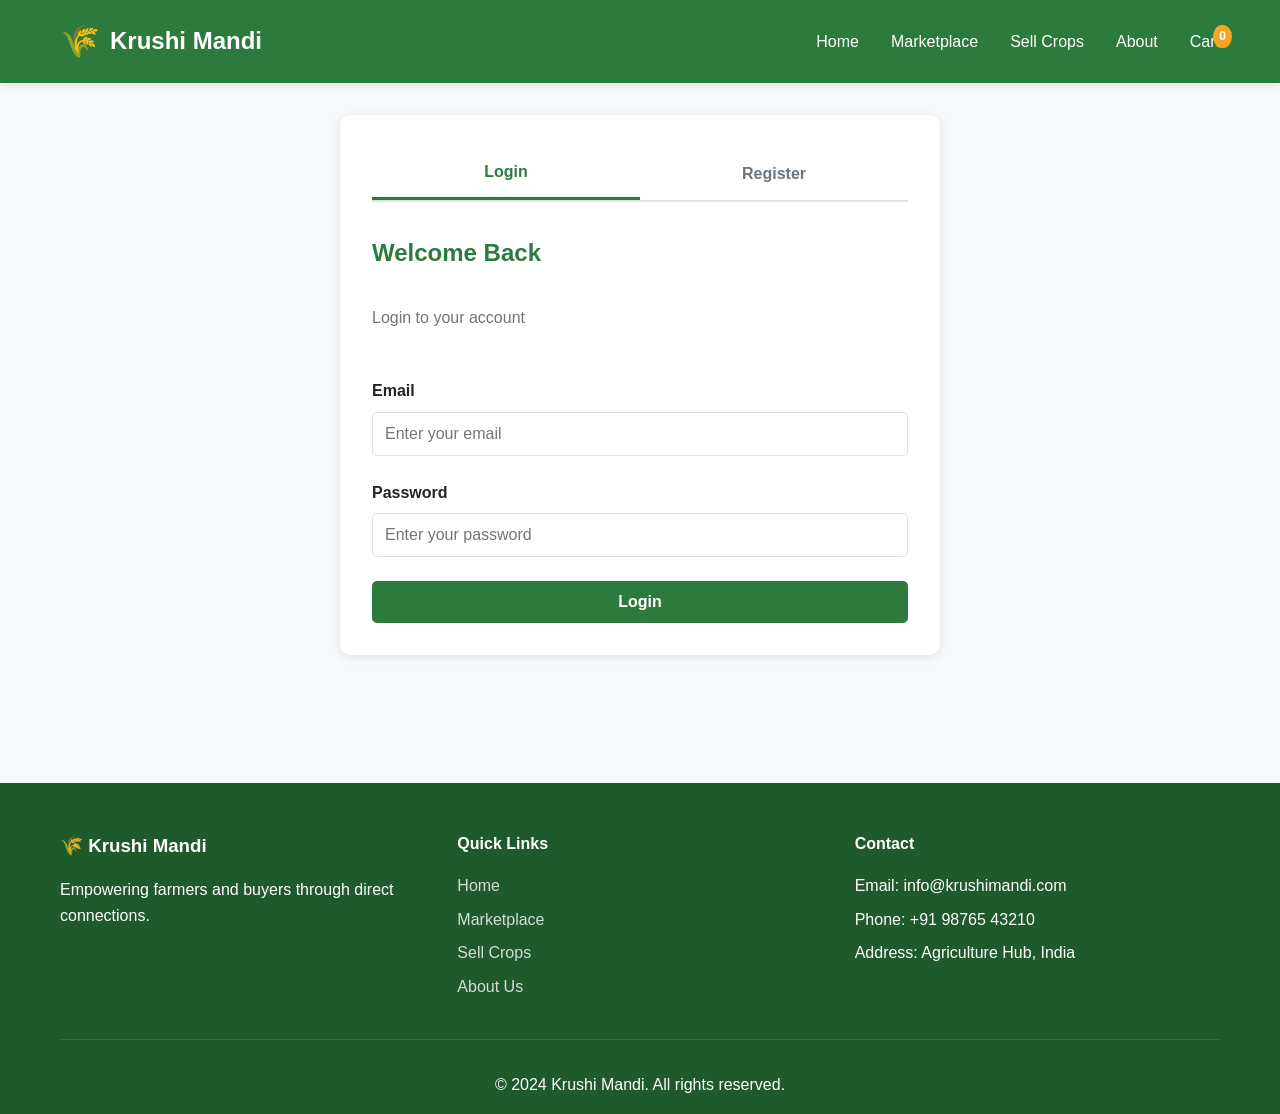
<file: payment.html>
<!DOCTYPE html>
<html lang="en">
<head>
    <meta charset="UTF-8">
    <meta name="viewport" content="width=device-width, initial-scale=1.0">
    <title>Payment - Krushi Mandi</title>
    <link rel="stylesheet" href="styles.css">
</head>
<body>
    <!-- Navigation -->
    <nav class="navbar">
        <div class="container">
            <div class="nav-brand">
                <span class="logo">🌾</span>
                <span class="brand-name">Krushi Mandi</span>
            </div>
            <ul class="nav-menu" id="navMenu">
                <li><a href="index.html">Home</a></li>
                <li><a href="marketplace.html">Marketplace</a></li>
                <li><a href="sell-request.html">Sell Crops</a></li>
                <li><a href="about.html">About</a></li>
                <li><a href="cart.html" class="cart-link">Cart <span class="cart-count" id="cartCount">0</span></a></li>
                <li><a href="login.html" class="btn-login" id="authBtn">Login</a></li>
            </ul>
            <div class="hamburger" id="hamburger">
                <span></span>
                <span></span>
                <span></span>
            </div>
        </div>
    </nav>

    <!-- Page Header -->
    <section class="page-header">
        <div class="container">
            <h1>Payment</h1>
            <p>Complete your order</p>
        </div>
    </section>

    <!-- Payment Section -->
    <section class="payment-section">
        <div class="container">
            <div class="payment-container">
                <div class="payment-form-section">
                    <h3>Delivery Information</h3>
                    <form id="paymentForm">
                        <div class="form-group">
                            <label for="fullName">Full Name</label>
                            <input type="text" id="fullName" required placeholder="Enter your full name">
                        </div>

                        <div class="form-group">
                            <label for="phone">Phone Number</label>
                            <input type="tel" id="phone" required placeholder="Enter your phone number">
                        </div>

                        <div class="form-group">
                            <label for="address">Delivery Address</label>
                            <textarea id="address" rows="3" required placeholder="Enter complete delivery address"></textarea>
                        </div>

                        <div class="form-group">
                            <label for="city">City</label>
                            <input type="text" id="city" required placeholder="Enter your city">
                        </div>

                        <div class="form-group">
                            <label for="pincode">Pincode</label>
                            <input type="text" id="pincode" required placeholder="Enter pincode">
                        </div>

                        <h3>Payment Method</h3>
                        <div class="payment-methods">
                            <label class="payment-option">
                                <input type="radio" name="payment" value="cod" checked>
                                <span>Cash on Delivery</span>
                            </label>
                            <label class="payment-option">
                                <input type="radio" name="payment" value="upi">
                                <span>UPI Payment</span>
                            </label>
                            <label class="payment-option">
                                <input type="radio" name="payment" value="card">
                                <span>Credit/Debit Card</span>
                            </label>
                        </div>

                        <button type="submit" class="btn btn-primary btn-block">Place Order</button>
                    </form>
                </div>

                <div class="order-summary-section">
                    <h3>Order Summary</h3>
                    <div id="orderItems" class="order-items">
                        <!-- Will be populated by JavaScript -->
                    </div>
                    <div class="summary-totals">
                        <div class="summary-row">
                            <span>Subtotal:</span>
                            <span id="summarySubtotal">₹0</span>
                        </div>
                        <div class="summary-row">
                            <span>Delivery:</span>
                            <span id="summaryDelivery">₹100</span>
                        </div>
                        <div class="summary-row total-row">
                            <span>Total:</span>
                            <span id="summaryTotal">₹0</span>
                        </div>
                    </div>
                </div>
            </div>
        </div>
    </section>

    <!-- Footer -->
    <footer class="footer">
        <div class="container">
            <div class="footer-content">
                <div class="footer-section">
                    <h3>🌾 Krushi Mandi</h3>
                    <p>Empowering farmers and buyers through direct connections.</p>
                </div>
                <div class="footer-section">
                    <h4>Quick Links</h4>
                    <ul>
                        <li><a href="index.html">Home</a></li>
                        <li><a href="marketplace.html">Marketplace</a></li>
                        <li><a href="sell-request.html">Sell Crops</a></li>
                        <li><a href="about.html">About Us</a></li>
                    </ul>
                </div>
                <div class="footer-section">
                    <h4>Contact</h4>
                    <ul>
                        <li>Email: info@krushimandi.com</li>
                        <li>Phone: +91 98765 43210</li>
                        <li>Address: Agriculture Hub, India</li>
                    </ul>
                </div>
            </div>
            <div class="footer-bottom">
                <p>&copy; 2024 Krushi Mandi. All rights reserved.</p>
            </div>
        </div>
    </footer>

    <!-- Toast Container -->
    <div id="toastContainer" class="toast-container"></div>

    <script src="script.js"></script>
    <script>
        document.addEventListener('DOMContentLoaded', function() {
            const user = getCurrentUser();
            if (!user) {
                window.location.href = 'login.html';
                return;
            }

            // Pre-fill user data
            document.getElementById('fullName').value = user.name || '';
            document.getElementById('phone').value = user.phone || '';

            loadOrderSummary();
        });

        function loadOrderSummary() {
            const cart = JSON.parse(localStorage.getItem('cart') || '[]');
            const container = document.getElementById('orderItems');

            if (cart.length === 0) {
                window.location.href = 'cart.html';
                return;
            }

            let subtotal = 0;
            container.innerHTML = '';

            cart.forEach(item => {
                const itemTotal = item.price * item.quantity;
                subtotal += itemTotal;

                const orderItem = document.createElement('div');
                orderItem.className = 'order-item';
                orderItem.innerHTML = `
                    <div class="order-item-details">
                        <p class="order-item-name">${item.name}</p>
                        <p class="order-item-qty">${item.quantity} kg × ₹${item.price}</p>
                    </div>
                    <p class="order-item-price">₹${itemTotal}</p>
                `;
                container.appendChild(orderItem);
            });

            const delivery = 100;
            const total = subtotal + delivery;

            document.getElementById('summarySubtotal').textContent = '₹' + subtotal;
            document.getElementById('summaryDelivery').textContent = '₹' + delivery;
            document.getElementById('summaryTotal').textContent = '₹' + total;
        }

        document.getElementById('paymentForm').addEventListener('submit', function(e) {
            e.preventDefault();

            const user = getCurrentUser();
            const cart = JSON.parse(localStorage.getItem('cart') || '[]');
            const paymentMethod = document.querySelector('input[name="payment"]:checked').value;

            const order = {
                id: 'order_' + Date.now(),
                userId: user.email,
                userName: user.name,
                items: cart,
                deliveryInfo: {
                    name: document.getElementById('fullName').value,
                    phone: document.getElementById('phone').value,
                    address: document.getElementById('address').value,
                    city: document.getElementById('city').value,
                    pincode: document.getElementById('pincode').value
                },
                paymentMethod: paymentMethod,
                subtotal: cart.reduce((sum, item) => sum + (item.price * item.quantity), 0),
                delivery: 100,
                total: cart.reduce((sum, item) => sum + (item.price * item.quantity), 0) + 100,
                status: 'pending',
                createdAt: new Date().toISOString()
            };

            // Save order
            let orders = JSON.parse(localStorage.getItem('orders') || '[]');
            orders.push(order);
            localStorage.setItem('orders', JSON.stringify(orders));

            // Clear cart
            localStorage.setItem('cart', '[]');
            updateCartCount();

            showToast('Order placed successfully!', 'success');
            setTimeout(() => {
                window.location.href = 'buyer-dashboard.html';
            }, 2000);
        });
    </script>
</body>
</html>
</file>
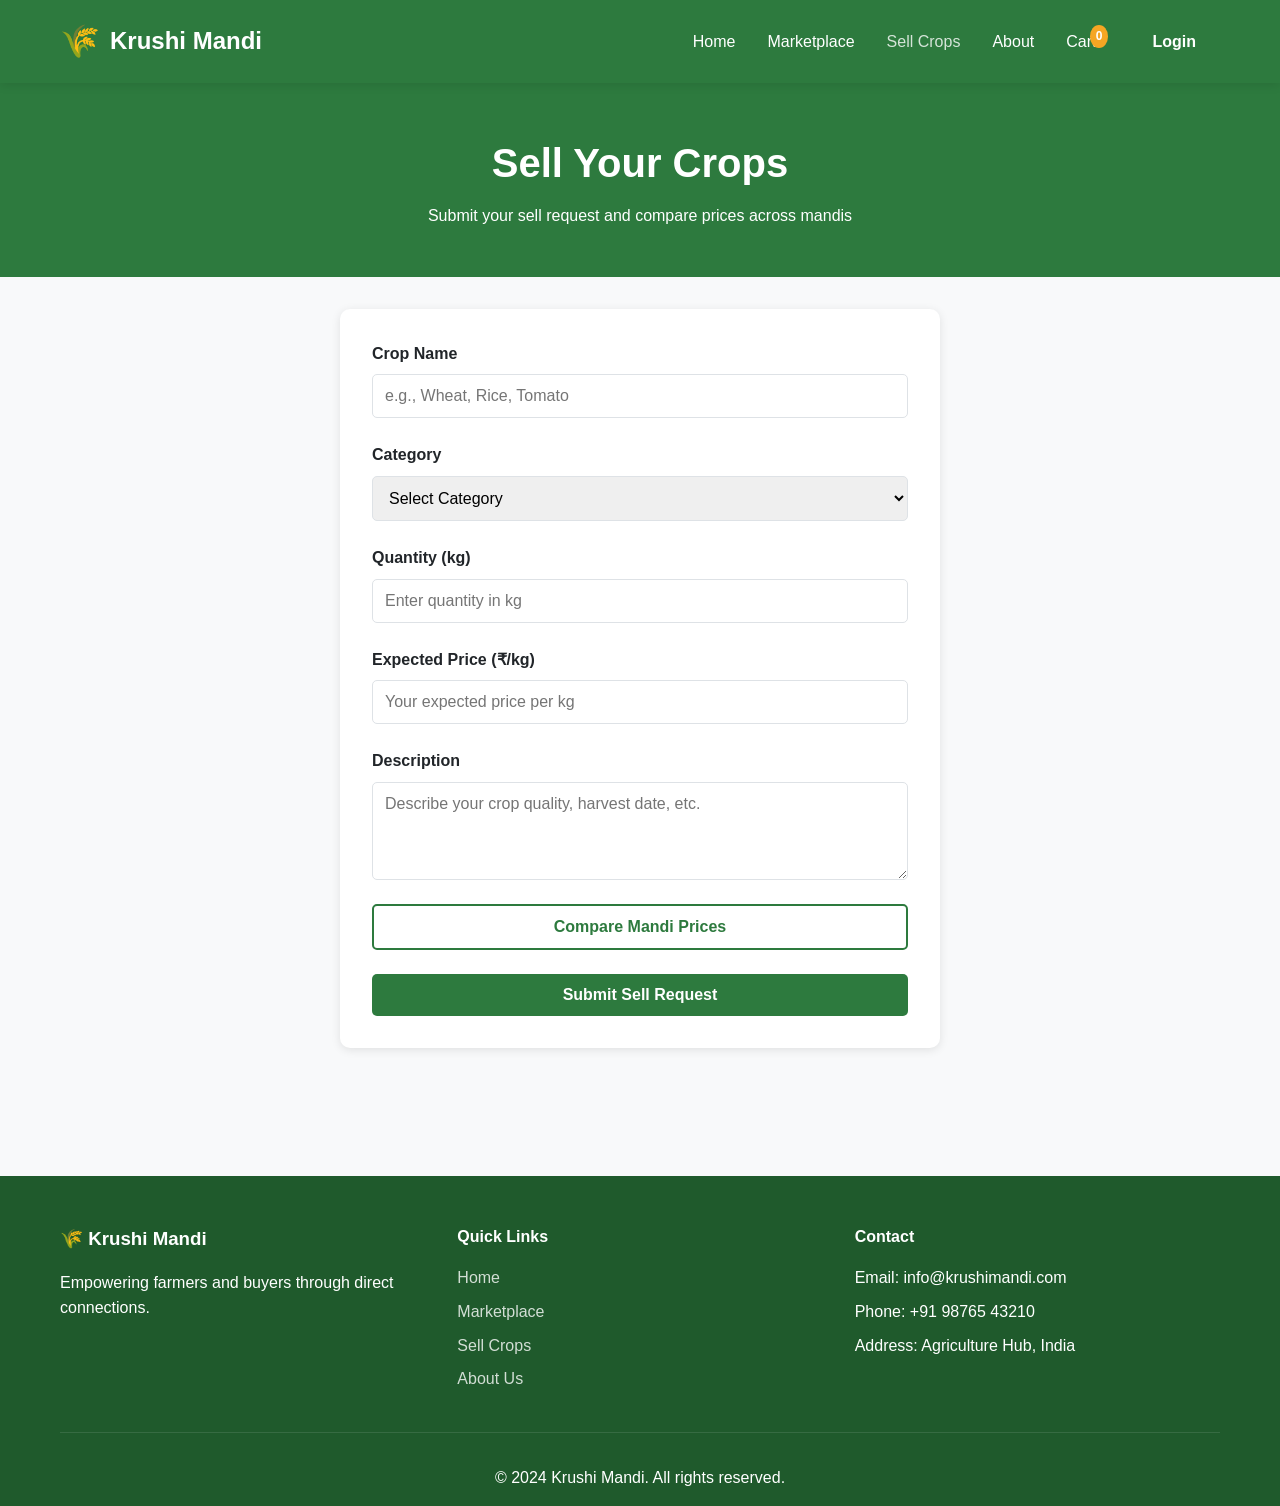
<file: sell-request.html>
<!DOCTYPE html>
<html lang="en">
<head>
    <meta charset="UTF-8">
    <meta name="viewport" content="width=device-width, initial-scale=1.0">
    <title>Sell Crops - Krushi Mandi</title>
    <link rel="stylesheet" href="styles.css">
</head>
<body>
    <!-- Navigation -->
    <nav class="navbar">
        <div class="container">
            <div class="nav-brand">
                <span class="logo">🌾</span>
                <span class="brand-name">Krushi Mandi</span>
            </div>
            <ul class="nav-menu" id="navMenu">
                <li><a href="index.html">Home</a></li>
                <li><a href="marketplace.html">Marketplace</a></li>
                <li><a href="sell-request.html" class="active">Sell Crops</a></li>
                <li><a href="about.html">About</a></li>
                <li><a href="cart.html" class="cart-link">Cart <span class="cart-count" id="cartCount">0</span></a></li>
                <li><a href="login.html" class="btn-login" id="authBtn">Login</a></li>
            </ul>
            <div class="hamburger" id="hamburger">
                <span></span>
                <span></span>
                <span></span>
            </div>
        </div>
    </nav>

    <!-- Page Header -->
    <section class="page-header">
        <div class="container">
            <h1>Sell Your Crops</h1>
            <p>Submit your sell request and compare prices across mandis</p>
        </div>
    </section>

    <!-- Sell Request Form -->
    <section class="form-section">
        <div class="container">
            <div class="form-container">
                <form id="sellRequestForm" class="sell-form">
                    <div class="form-group">
                        <label for="cropName">Crop Name</label>
                        <input type="text" id="cropName" required placeholder="e.g., Wheat, Rice, Tomato">
                    </div>

                    <div class="form-group">
                        <label for="category">Category</label>
                        <select id="category" required>
                            <option value="">Select Category</option>
                            <option value="grains">Grains</option>
                            <option value="vegetables">Vegetables</option>
                            <option value="fruits">Fruits</option>
                            <option value="pulses">Pulses</option>
                        </select>
                    </div>

                    <div class="form-group">
                        <label for="quantity">Quantity (kg)</label>
                        <input type="number" id="quantity" required min="1" placeholder="Enter quantity in kg">
                    </div>

                    <div class="form-group">
                        <label for="expectedPrice">Expected Price (₹/kg)</label>
                        <input type="number" id="expectedPrice" required min="1" placeholder="Your expected price per kg">
                    </div>

                    <div class="form-group">
                        <label for="description">Description</label>
                        <textarea id="description" rows="4" placeholder="Describe your crop quality, harvest date, etc."></textarea>
                    </div>

                    <button type="button" class="btn btn-secondary" onclick="comparePrices()">Compare Mandi Prices</button>
                    <button type="submit" class="btn btn-primary">Submit Sell Request</button>
                </form>

                <!-- Price Comparison -->
                <div id="priceComparison" class="price-comparison" style="display: none;">
                    <h3>Price Comparison Across Mandis</h3>
                    <div id="priceComparisonGrid" class="price-grid">
                        <!-- Will be populated by JavaScript -->
                    </div>
                </div>
            </div>
        </div>
    </section>

    <!-- Footer -->
    <footer class="footer">
        <div class="container">
            <div class="footer-content">
                <div class="footer-section">
                    <h3>🌾 Krushi Mandi</h3>
                    <p>Empowering farmers and buyers through direct connections.</p>
                </div>
                <div class="footer-section">
                    <h4>Quick Links</h4>
                    <ul>
                        <li><a href="index.html">Home</a></li>
                        <li><a href="marketplace.html">Marketplace</a></li>
                        <li><a href="sell-request.html">Sell Crops</a></li>
                        <li><a href="about.html">About Us</a></li>
                    </ul>
                </div>
                <div class="footer-section">
                    <h4>Contact</h4>
                    <ul>
                        <li>Email: info@krushimandi.com</li>
                        <li>Phone: +91 98765 43210</li>
                        <li>Address: Agriculture Hub, India</li>
                    </ul>
                </div>
            </div>
            <div class="footer-bottom">
                <p>&copy; 2024 Krushi Mandi. All rights reserved.</p>
            </div>
        </div>
    </footer>

    <!-- Toast Container -->
    <div id="toastContainer" class="toast-container"></div>

    <script src="script.js"></script>
    <script>
        document.getElementById('sellRequestForm').addEventListener('submit', function(e) {
            e.preventDefault();

            const user = getCurrentUser();
            if (!user) {
                showToast('Please login as a Farmer to submit sell requests', 'error');
                setTimeout(() => window.location.href = 'login.html', 1500);
                return;
            }

            if (user.role !== 'farmer') {
                showToast('Only farmers can submit sell requests', 'error');
                return;
            }

            const request = {
                id: 'req_' + Date.now(),
                farmerId: user.email,
                farmerName: user.name,
                cropName: document.getElementById('cropName').value,
                category: document.getElementById('category').value,
                quantity: parseInt(document.getElementById('quantity').value),
                expectedPrice: parseFloat(document.getElementById('expectedPrice').value),
                description: document.getElementById('description').value,
                status: 'pending',
                createdAt: new Date().toISOString()
            };

            let requests = JSON.parse(localStorage.getItem('sellRequests') || '[]');
            requests.push(request);
            localStorage.setItem('sellRequests', JSON.stringify(requests));

            showToast('Sell request submitted successfully!', 'success');
            document.getElementById('sellRequestForm').reset();
            document.getElementById('priceComparison').style.display = 'none';
        });

        function comparePrices() {
            const cropName = document.getElementById('cropName').value;
            if (!cropName) {
                showToast('Please enter crop name first', 'error');
                return;
            }

            const mandis = getMandiPrices();
            const comparisonDiv = document.getElementById('priceComparison');
            const gridDiv = document.getElementById('priceComparisonGrid');

            gridDiv.innerHTML = '';

            mandis.forEach(mandi => {
                const priceCard = document.createElement('div');
                priceCard.className = 'price-card';
                priceCard.innerHTML = `
                    <h4>${mandi.location}</h4>
                    <p class="price-amount">₹${mandi.basePrice}/kg</p>
                    <p class="price-trend ${mandi.trend === 'up' ? 'trend-up' : 'trend-down'}">
                        ${mandi.trend === 'up' ? '↑' : '↓'} ${mandi.change}%
                    </p>
                `;
                gridDiv.appendChild(priceCard);
            });

            comparisonDiv.style.display = 'block';
            showToast('Prices loaded from 5 mandis', 'success');
        }
    </script>
</body>
</html>
</file>
<file: styles.css>
/* Reset & Base Styles */
* {
    margin: 0;
    padding: 0;
    box-sizing: border-box;
}

:root {
    --primary-color: #2d7a3e;
    --primary-dark: #1f5a2c;
    --secondary-color: #f5a623;
    --success-color: #28a745;
    --danger-color: #dc3545;
    --warning-color: #ffc107;
    --light-bg: #f8f9fa;
    --white: #ffffff;
    --text-dark: #212529;
    --text-muted: #6c757d;
    --border-color: #dee2e6;
}

body {
    font-family: 'Segoe UI', Tahoma, Geneva, Verdana, sans-serif;
    line-height: 1.6;
    color: var(--text-dark);
    background-color: var(--light-bg);
}

.container {
    max-width: 1200px;
    margin: 0 auto;
    padding: 0 20px;
}

/* Navigation */
.navbar {
    background-color: var(--primary-color);
    color: var(--white);
    padding: 1rem 0;
    position: sticky;
    top: 0;
    z-index: 1000;
    box-shadow: 0 2px 10px rgba(0,0,0,0.1);
}

.navbar .container {
    display: flex;
    justify-content: space-between;
    align-items: center;
}

.nav-brand {
    display: flex;
    align-items: center;
    gap: 10px;
    font-size: 1.5rem;
    font-weight: bold;
}

.logo {
    font-size: 2rem;
}

.nav-menu {
    display: flex;
    list-style: none;
    gap: 2rem;
    align-items: center;
}

.nav-menu a {
    color: var(--white);
    text-decoration: none;
    transition: opacity 0.3s;
}

.nav-menu a:hover,
.nav-menu a.active {
    opacity: 0.8;
}

.cart-link {
    position: relative;
}

.cart-count {
    position: absolute;
    top: -8px;
    right: -12px;
    background-color: var(--secondary-color);
    color: var(--white);
    border-radius: 50%;
    padding: 2px 6px;
    font-size: 0.75rem;
    font-weight: bold;
}

.btn-login {
    background-color: var(--black);
    color: var(--primary-color);
    padding: 0.5rem 1.5rem;
    border-radius: 5px;
    font-weight: 600;
}

.hamburger {
    display: none;
    flex-direction: column;
    cursor: pointer;
    gap: 4px;
}

.hamburger span {
    width: 25px;
    height: 3px;
    background-color: var(--white);
    border-radius: 3px;
}

/* Hero Section */
.hero {
    position: relative;
    height: 500px;
    background-image: url('https://images.unsplash.com/photo-1574943320219-553eb213f72d?w=1600&h=500&fit=crop');
    background-size: cover;
    background-position: center;
    display: flex;
    align-items: center;
    justify-content: center;
    color: var(--white);
}

.hero-overlay {
    position: absolute;
    top: 0;
    left: 0;
    right: 0;
    bottom: 0;
    background-color: rgba(0, 0, 0, 0.5);
}

.hero-content {
    position: relative;
    z-index: 1;
    text-align: center;
}

.hero-title {
    font-size: 3rem;
    margin-bottom: 1rem;
    animation: fadeInUp 1s ease;
}

.hero-subtitle {
    font-size: 1.5rem;
    margin-bottom: 2rem;
    animation: fadeInUp 1s ease 0.2s backwards;
}

.hero-buttons {
    display: flex;
    gap: 1rem;
    justify-content: center;
    animation: fadeInUp 1s ease 0.4s backwards;
}

@keyframes fadeInUp {
    from {
        opacity: 0;
        transform: translateY(30px);
    }
    to {
        opacity: 1;
        transform: translateY(0);
    }
}

/* Buttons */
.btn {
    display: inline-block;
    padding: 0.75rem 2rem;
    border: none;
    border-radius: 5px;
    font-size: 1rem;
    font-weight: 600;
    text-decoration: none;
    cursor: pointer;
    transition: all 0.3s;
}

.btn-primary {
    background-color: var(--primary-color);
    color: var(--white);
}

.btn-primary:hover {
    background-color: var(--primary-dark);
    transform: translateY(-2px);
    box-shadow: 0 4px 10px rgba(0,0,0,0.2);
}

.btn-secondary {
    background-color: var(--white);
    color: var(--primary-color);
    border: 2px solid var(--primary-color);
}

.btn-secondary:hover {
    background-color: var(--primary-color);
    color: var(--white);
}

.btn-sm {
    padding: 0.5rem 1rem;
    font-size: 0.875rem;
}

.btn-block {
    width: 100%;
    text-align: center;
}

/* Page Header */
.page-header {
    background-color: var(--primary-color);
    color: var(--white);
    padding: 3rem 0;
    text-align: center;
}

.page-header h1 {
    font-size: 2.5rem;
    margin-bottom: 0.5rem;
}

/* Features Section */
.features {
    padding: 4rem 0;
    background-color: var(--white);
}

.section-title {
    text-align: center;
    font-size: 2.5rem;
    margin-bottom: 3rem;
    color: var(--primary-color);
}

.features-grid {
    display: grid;
    grid-template-columns: repeat(auto-fit, minmax(250px, 1fr));
    gap: 2rem;
}

.feature-card {
    text-align: center;
    padding: 2rem;
    background-color: var(--light-bg);
    border-radius: 10px;
    transition: transform 0.3s, box-shadow 0.3s;
}

.feature-card:hover {
    transform: translateY(-5px);
    box-shadow: 0 5px 20px rgba(0,0,0,0.1);
}

.feature-icon {
    font-size: 3rem;
    margin-bottom: 1rem;
}

.feature-card h3 {
    color: var(--primary-color);
    margin-bottom: 1rem;
}

/* Crops Section */
.popular-crops {
    padding: 4rem 0;
    background-color: var(--light-bg);
}

.crops-grid {
    display: grid;
    grid-template-columns: repeat(auto-fill, minmax(280px, 1fr));
    gap: 2rem;
    margin-bottom: 2rem;
}

.crop-card {
    background-color: var(--white);
    border-radius: 10px;
    overflow: hidden;
    box-shadow: 0 2px 10px rgba(0,0,0,0.1);
    transition: transform 0.3s, box-shadow 0.3s;
}

.crop-card:hover {
    transform: translateY(-5px);
    box-shadow: 0 5px 20px rgba(0,0,0,0.15);
}

.crop-card img {
    width: 100%;
    height: 200px;
    object-fit: cover;
}

.crop-info {
    padding: 1.5rem;
}

.crop-info h3 {
    color: var(--primary-color);
    margin-bottom: 0.5rem;
}

.crop-category {
    display: inline-block;
    background-color: var(--light-bg);
    color: var(--text-muted);
    padding: 0.25rem 0.75rem;
    border-radius: 15px;
    font-size: 0.875rem;
    margin-bottom: 0.5rem;
}

.crop-price {
    font-size: 1.5rem;
    font-weight: bold;
    color: var(--primary-color);
    margin: 0.5rem 0;
}

.crop-location,
.crop-quantity {
    color: var(--text-muted);
    font-size: 0.875rem;
    margin: 0.25rem 0;
}

.crop-actions {
    display: flex;
    gap: 0.5rem;
    margin-top: 1rem;
}

.quantity-input {
    width: 70px;
    padding: 0.5rem;
    border: 1px solid var(--border-color);
    border-radius: 5px;
}

/* How It Works */
.how-it-works {
    padding: 4rem 0;
    background-color: var(--white);
}

.steps-grid {
    display: grid;
    grid-template-columns: repeat(auto-fit, minmax(200px, 1fr));
    gap: 2rem;
}

.step-card {
    text-align: center;
    padding: 2rem;
}

.step-number {
    width: 60px;
    height: 60px;
    background-color: var(--primary-color);
    color: var(--white);
    border-radius: 50%;
    display: flex;
    align-items: center;
    justify-content: center;
    font-size: 1.5rem;
    font-weight: bold;
    margin: 0 auto 1rem;
}

.step-card h3 {
    color: var(--primary-color);
    margin-bottom: 0.5rem;
}

/* Footer */
.footer {
    background-color: var(--primary-dark);
    color: var(--white);
    padding: 3rem 0 1rem;
    margin-top: 4rem;
}

.footer-content {
    display: grid;
    grid-template-columns: repeat(auto-fit, minmax(250px, 1fr));
    gap: 2rem;
    margin-bottom: 2rem;
}

.footer-section h3,
.footer-section h4 {
    margin-bottom: 1rem;
}

.footer-section ul {
    list-style: none;
}

.footer-section ul li {
    margin-bottom: 0.5rem;
}

.footer-section a {
    color: var(--white);
    text-decoration: none;
    opacity: 0.8;
    transition: opacity 0.3s;
}

.footer-section a:hover {
    opacity: 1;
}

.footer-bottom {
    text-align: center;
    padding-top: 2rem;
    border-top: 1px solid rgba(255,255,255,0.1);
}

.text-center {
    text-align: center;
}

/* Marketplace Filters */
.marketplace-section {
    padding: 2rem 0 4rem;
}

.filters-bar {
    display: flex;
    gap: 1rem;
    margin-bottom: 2rem;
    flex-wrap: wrap;
}

.search-input,
.filter-select {
    padding: 0.75rem;
    border: 1px solid var(--border-color);
    border-radius: 5px;
    font-size: 1rem;
}

.search-input {
    flex: 1;
    min-width: 250px;
}

.filter-select {
    min-width: 150px;
}

.no-results {
    text-align: center;
    padding: 3rem;
    color: var(--text-muted);
    font-size: 1.1rem;
}

/* Forms */
.form-section,
.auth-section {
    padding: 2rem 0 4rem;
}

.form-container,
.auth-container {
    max-width: 600px;
    margin: 0 auto;
    background-color: var(--white);
    padding: 2rem;
    border-radius: 10px;
    box-shadow: 0 2px 10px rgba(0,0,0,0.1);
}

.sell-form,
.auth-form {
    display: flex;
    flex-direction: column;
    gap: 1.5rem;
}

.form-group {
    display: flex;
    flex-direction: column;
}

.form-group label {
    margin-bottom: 0.5rem;
    font-weight: 600;
    color: var(--text-dark);
}

.form-group input,
.form-group select,
.form-group textarea {
    padding: 0.75rem;
    border: 1px solid var(--border-color);
    border-radius: 5px;
    font-size: 1rem;
    font-family: inherit;
}

.form-group input:focus,
.form-group select:focus,
.form-group textarea:focus {
    outline: none;
    border-color: var(--primary-color);
}

/* Price Comparison */
.price-comparison {
    margin-top: 2rem;
    padding: 2rem;
    background-color: var(--light-bg);
    border-radius: 10px;
}

.price-grid {
    display: grid;
    grid-template-columns: repeat(auto-fit, minmax(200px, 1fr));
    gap: 1rem;
    margin-top: 1rem;
}

.price-card {
    background-color: var(--white);
    padding: 1.5rem;
    border-radius: 8px;
    text-align: center;
}

.price-card h4 {
    color: var(--primary-color);
    margin-bottom: 0.5rem;
}

.price-amount {
    font-size: 1.5rem;
    font-weight: bold;
    color: var(--text-dark);
    margin: 0.5rem 0;
}

.price-trend {
    font-size: 0.875rem;
}

.trend-up {
    color: var(--success-color);
}

.trend-down {
    color: var(--danger-color);
}

/* Cart */
.cart-section {
    padding: 2rem 0 4rem;
}

.cart-container {
    display: grid;
    grid-template-columns: 1fr 400px;
    gap: 2rem;
}

.cart-items {
    background-color: var(--white);
    padding: 1.5rem;
    border-radius: 10px;
}

.cart-item {
    display: grid;
    grid-template-columns: 100px 1fr auto auto;
    gap: 1rem;
    padding: 1.5rem;
    border-bottom: 1px solid var(--border-color);
    align-items: center;
}

.cart-item:last-child {
    border-bottom: none;
}

.cart-item img {
    width: 100px;
    height: 100px;
    object-fit: cover;
    border-radius: 8px;
}

.cart-item-info h4 {
    color: var(--primary-color);
    margin-bottom: 0.25rem;
}

.cart-item-location,
.cart-item-price {
    font-size: 0.875rem;
    color: var(--text-muted);
}

.cart-item-quantity {
    display: flex;
    align-items: center;
    gap: 0.5rem;
}

.qty-btn {
    width: 30px;
    height: 30px;
    border: 1px solid var(--border-color);
    background-color: var(--white);
    border-radius: 5px;
    cursor: pointer;
    font-weight: bold;
    transition: background-color 0.3s;
}

.qty-btn:hover {
    background-color: var(--light-bg);
}

.qty-value {
    min-width: 30px;
    text-align: center;
    font-weight: bold;
}

.cart-item-total {
    text-align: right;
}

.item-total {
    font-size: 1.25rem;
    font-weight: bold;
    color: var(--primary-color);
    margin-bottom: 0.5rem;
}

.btn-remove {
    background: none;
    border: none;
    color: var(--danger-color);
    cursor: pointer;
    text-decoration: underline;
    font-size: 0.875rem;
}

.cart-summary {
    background-color: var(--white);
    padding: 1.5rem;
    border-radius: 10px;
    height: fit-content;
}

.cart-summary h3 {
    margin-bottom: 1rem;
    color: var(--primary-color);
}

.summary-row {
    display: flex;
    justify-content: space-between;
    padding: 0.75rem 0;
    border-bottom: 1px solid var(--border-color);
}

.total-row {
    font-size: 1.25rem;
    font-weight: bold;
    border-top: 2px solid var(--primary-color);
    border-bottom: none;
    margin-top: 0.5rem;
}

.empty-cart {
    text-align: center;
    padding: 3rem;
}

.empty-cart h3 {
    color: var(--primary-color);
    margin-bottom: 1rem;
}

/* Auth Forms */
.auth-tabs {
    display: flex;
    margin-bottom: 2rem;
    border-bottom: 2px solid var(--border-color);
}

.auth-tab {
    flex: 1;
    padding: 1rem;
    background: none;
    border: none;
    font-size: 1rem;
    font-weight: 600;
    color: var(--text-muted);
    cursor: pointer;
    transition: all 0.3s;
}

.auth-tab.active {
    color: var(--primary-color);
    border-bottom: 3px solid var(--primary-color);
}

.auth-form h2 {
    color: var(--primary-color);
    margin-bottom: 0.5rem;
}

.auth-subtitle {
    color: var(--text-muted);
    margin-bottom: 1.5rem;
}

.admin-credentials {
    background-color: var(--light-bg);
    padding: 1rem;
    border-radius: 5px;
    margin: 1rem 0;
    font-size: 0.875rem;
}

/* Payment */
.payment-section {
    padding: 2rem 0 4rem;
}

.payment-container {
    display: grid;
    grid-template-columns: 1fr 400px;
    gap: 2rem;
}

.payment-form-section,
.order-summary-section {
    background-color: var(--white);
    padding: 2rem;
    border-radius: 10px;
}

.payment-methods {
    display: flex;
    flex-direction: column;
    gap: 1rem;
    margin: 1rem 0;
}

.payment-option {
    display: flex;
    align-items: center;
    padding: 1rem;
    border: 2px solid var(--border-color);
    border-radius: 5px;
    cursor: pointer;
    transition: border-color 0.3s;
}

.payment-option:hover {
    border-color: var(--primary-color);
}

.payment-option input[type="radio"] {
    margin-right: 0.75rem;
}

.order-items {
    margin-bottom: 1.5rem;
}

.order-item {
    display: flex;
    justify-content: space-between;
    padding: 0.75rem 0;
    border-bottom: 1px solid var(--border-color);
}

.order-item-name {
    font-weight: 600;
    margin-bottom: 0.25rem;
}

.order-item-qty {
    font-size: 0.875rem;
    color: var(--text-muted);
}

.order-item-price {
    font-weight: bold;
    color: var(--primary-color);
}

.summary-totals {
    margin-top: 1rem;
}

/* Dashboard */
.dashboard-header {
    background: linear-gradient(135deg, var(--primary-color), var(--primary-dark));
    color: var(--white);
    padding: 2rem 0;
    text-align: center;
}

.dashboard-header h1 {
    font-size: 2.5rem;
    margin-bottom: 0.5rem;
}

.dashboard-section {
    padding: 2rem 0 4rem;
}

.dashboard-grid {
    display: grid;
    gap: 2rem;
}

.stats-cards {
    display: grid;
    grid-template-columns: repeat(auto-fit, minmax(200px, 1fr));
    gap: 1rem;
}

.admin-stats {
    grid-template-columns: repeat(auto-fit, minmax(150px, 1fr));
}

.stat-card {
    background-color: var(--white);
    padding: 2rem;
    border-radius: 10px;
    text-align: center;
    box-shadow: 0 2px 10px rgba(0,0,0,0.1);
}

.stat-card h3 {
    font-size: 2rem;
    color: var(--primary-color);
    margin-bottom: 0.5rem;
}

.stat-card p {
    color: var(--text-muted);
}

.quick-actions {
    background-color: var(--white);
    padding: 1.5rem;
    border-radius: 10px;
}

.quick-actions h3 {
    color: var(--primary-color);
    margin-bottom: 1rem;
}

.action-btn {
    display: flex;
    align-items: center;
    gap: 1rem;
    padding: 1rem;
    background-color: var(--light-bg);
    border-radius: 8px;
    text-decoration: none;
    color: var(--text-dark);
    margin-bottom: 0.75rem;
    transition: all 0.3s;
}

.action-btn:hover {
    background-color: var(--primary-color);
    color: var(--white);
    transform: translateX(5px);
}

.action-icon {
    font-size: 1.5rem;
}

.dashboard-table-section {
    background-color: var(--white);
    padding: 1.5rem;
    border-radius: 10px;
}

.dashboard-table-section.full-width {
    grid-column: 1 / -1;
}

.dashboard-table-section h3 {
    color: var(--primary-color);
    margin-bottom: 1rem;
}

.table-responsive {
    overflow-x: auto;
}

.dashboard-table {
    width: 100%;
    border-collapse: collapse;
}

.dashboard-table thead {
    background-color: var(--light-bg);
}

.dashboard-table th,
.dashboard-table td {
    padding: 1rem;
    text-align: left;
    border-bottom: 1px solid var(--border-color);
}

.dashboard-table th {
    font-weight: 600;
    color: var(--primary-color);
}

.status-badge {
    display: inline-block;
    padding: 0.25rem 0.75rem;
    border-radius: 15px;
    font-size: 0.875rem;
    font-weight: 600;
}

.status-pending {
    background-color: #fff3cd;
    color: #856404;
}

.status-approved {
    background-color: #d4edda;
    color: #155724;
}

.status-rejected {
    background-color: #f8d7da;
    color: #721c24;
}

.role-badge {
    display: inline-block;
    padding: 0.25rem 0.75rem;
    border-radius: 15px;
    font-size: 0.875rem;
    font-weight: 600;
    text-transform: capitalize;
}

.role-farmer {
    background-color: #d1ecf1;
    color: #0c5460;
}

.role-buyer {
    background-color: #d4edda;
    color: #155724;
}

.role-businessman {
    background-color: #fff3cd;
    color: #856404;
}

.btn-action {
    padding: 0.5rem 1rem;
    border: none;
    border-radius: 5px;
    cursor: pointer;
    font-size: 0.875rem;
    font-weight: 600;
    margin-right: 0.5rem;
    transition: all 0.3s;
}

.btn-accept {
    background-color: var(--success-color);
    color: var(--white);
}

.btn-accept:hover {
    background-color: #218838;
}

.btn-reject {
    background-color: var(--danger-color);
    color: var(--white);
}

.btn-reject:hover {
    background-color: #c82333;
}

/* About Page */
.about-section {
    padding: 2rem 0 4rem;
}

.about-content {
    display: grid;
    grid-template-columns: 1fr 1fr;
    gap: 3rem;
    margin-bottom: 3rem;
    align-items: center;
}

.about-text h2 {
    color: var(--primary-color);
    margin-bottom: 1rem;
}

.about-text p {
    margin-bottom: 1rem;
    line-height: 1.8;
}

.about-image img {
    width: 100%;
    border-radius: 10px;
    box-shadow: 0 5px 20px rgba(0,0,0,0.1);
}

.mission-grid {
    display: grid;
    grid-template-columns: repeat(auto-fit, minmax(250px, 1fr));
    gap: 2rem;
    margin-bottom: 3rem;
}

.mission-card {
    background-color: var(--white);
    padding: 2rem;
    border-radius: 10px;
    box-shadow: 0 2px 10px rgba(0,0,0,0.1);
}

.mission-card h3 {
    color: var(--primary-color);
    margin-bottom: 1rem;
}

.features-detailed {
    background-color: var(--white);
    padding: 3rem;
    border-radius: 10px;
    margin-bottom: 3rem;
}

.features-detailed h2 {
    color: var(--primary-color);
    margin-bottom: 2rem;
    text-align: center;
}

.feature-list {
    display: grid;
    grid-template-columns: repeat(auto-fit, minmax(300px, 1fr));
    gap: 2rem;
}

.feature-item h4 {
    color: var(--primary-color);
    margin-bottom: 0.5rem;
}

.team-section {
    margin-bottom: 3rem;
}

.team-section h2 {
    color: var(--primary-color);
    text-align: center;
    margin-bottom: 2rem;
}

.stats-grid {
    display: grid;
    grid-template-columns: repeat(auto-fit, minmax(200px, 1fr));
    gap: 2rem;
}

.cta-section {
    background-color: var(--primary-color);
    color: var(--white);
    padding: 3rem;
    border-radius: 10px;
    text-align: center;
}

.cta-section h2 {
    margin-bottom: 1rem;
}

.cta-section p {
    margin-bottom: 2rem;
}

.cta-buttons {
    display: flex;
    gap: 1rem;
    justify-content: center;
}

/* Toast Notifications */
.toast-container {
    position: fixed;
    top: 80px;
    right: 20px;
    z-index: 9999;
}

.toast {
    background-color: var(--white);
    padding: 1rem 1.5rem;
    border-radius: 5px;
    box-shadow: 0 4px 12px rgba(0,0,0,0.15);
    margin-bottom: 1rem;
    display: flex;
    align-items: center;
    gap: 0.75rem;
    min-width: 300px;
    animation: slideIn 0.3s ease;
}

@keyframes slideIn {
    from {
        transform: translateX(400px);
        opacity: 0;
    }
    to {
        transform: translateX(0);
        opacity: 1;
    }
}

.toast.success {
    border-left: 4px solid var(--success-color);
}

.toast.error {
    border-left: 4px solid var(--danger-color);
}

.toast-icon {
    font-size: 1.5rem;
}

/* Responsive */
@media (max-width: 768px) {
    .hamburger {
        display: flex;
    }

    .nav-menu {
        position: fixed;
        left: -100%;
        top: 70px;
        flex-direction: column;
        background-color: var(--primary-color);
        width: 100%;
        padding: 2rem;
        transition: 0.3s;
        box-shadow: 0 10px 27px rgba(0,0,0,0.05);
    }

    .nav-menu.active {
        left: 0;
    }

    .hero-title {
        font-size: 2rem;
    }

    .hero-subtitle {
        font-size: 1.2rem;
    }

    .hero-buttons {
        flex-direction: column;
    }

    .cart-container,
    .payment-container,
    .about-content {
        grid-template-columns: 1fr;
    }

    .cart-item {
        grid-template-columns: 80px 1fr;
        gap: 0.75rem;
    }

    .cart-item-quantity,
    .cart-item-total {
        grid-column: 2;
    }

    .filters-bar {
        flex-direction: column;
    }

    .search-input,
    .filter-select {
        width: 100%;
    }

    .crops-grid {
        grid-template-columns: 1fr;
    }

    .stats-cards {
        grid-template-columns: repeat(2, 1fr);
    }

    .dashboard-table {
        font-size: 0.875rem;
    }

    .dashboard-table th,
    .dashboard-table td {
        padding: 0.5rem;
    }
}

@media (max-width: 480px) {
    .hero {
        height: 400px;
    }

    .hero-title {
        font-size: 1.5rem;
    }

    .hero-subtitle {
        font-size: 1rem;
    }

    .section-title {
        font-size: 2rem;
    }

    .stats-cards {
        grid-template-columns: 1fr;
    }
}
</file>
